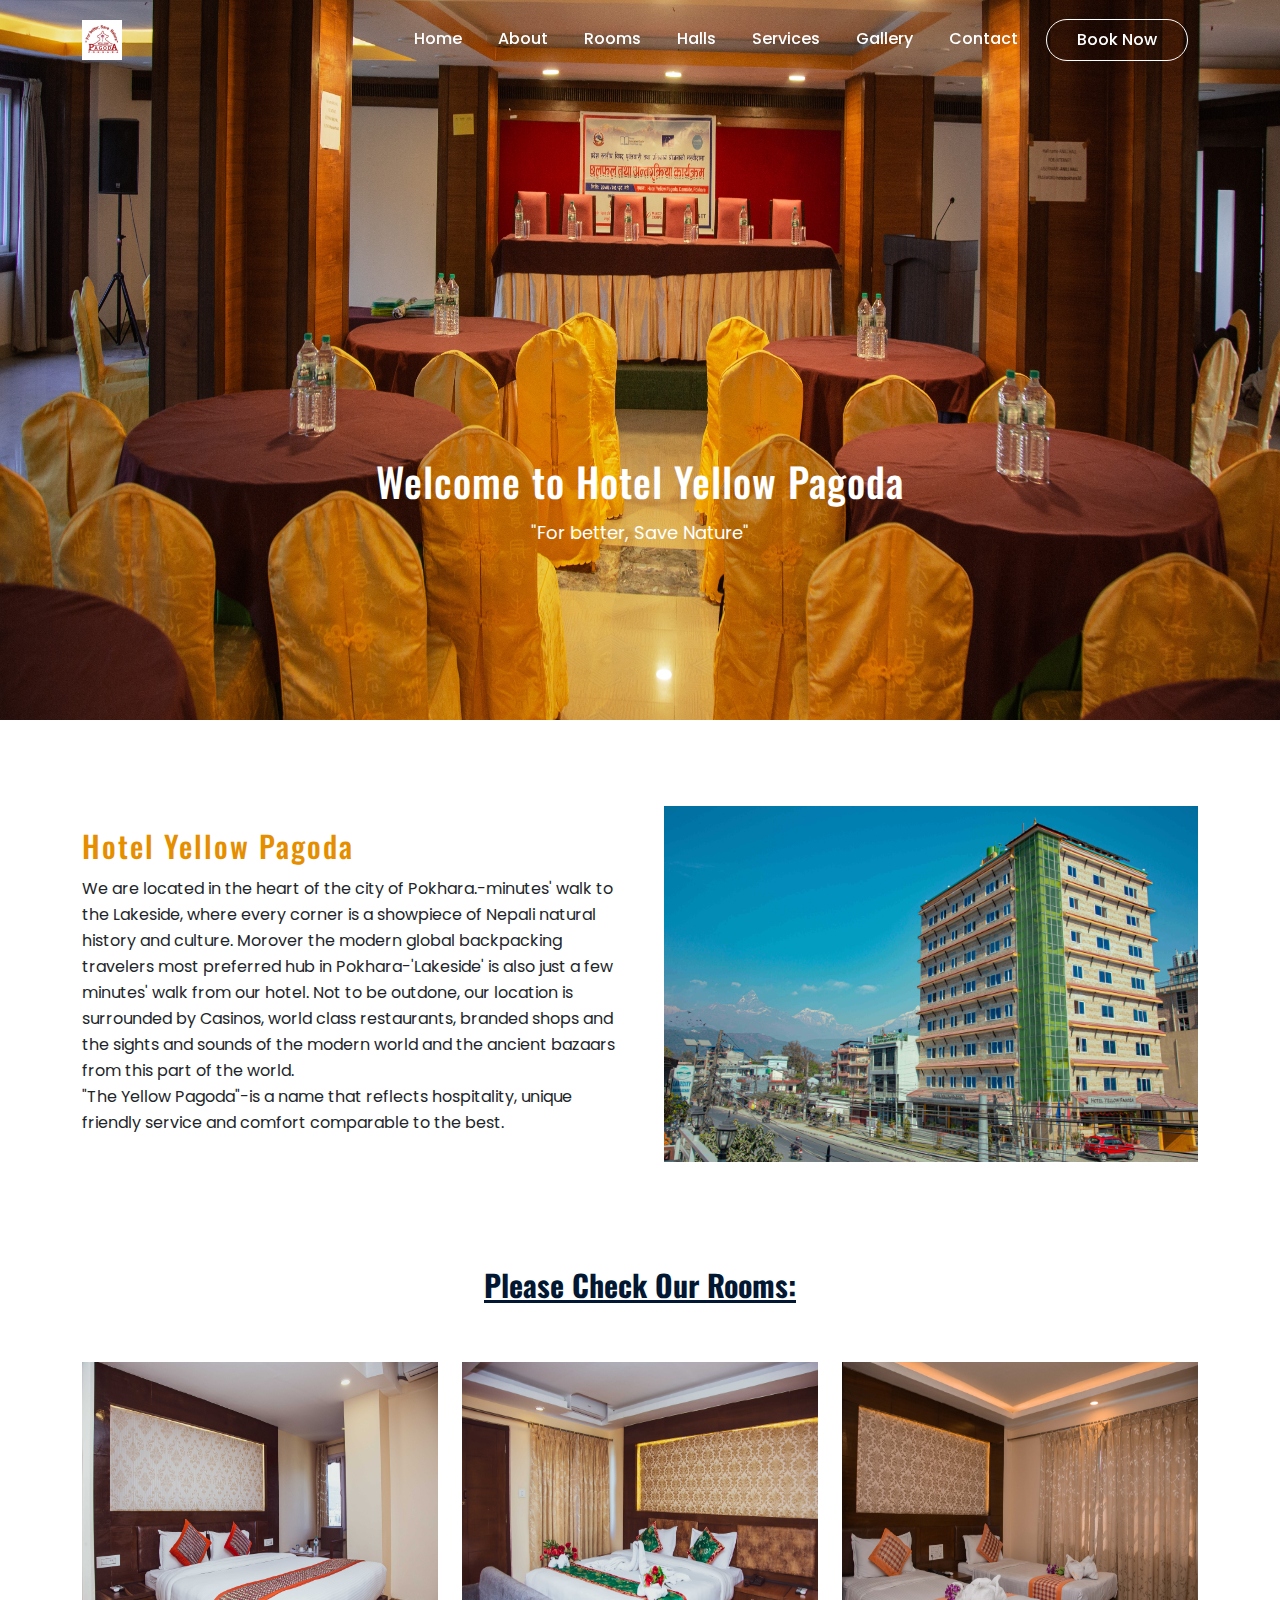
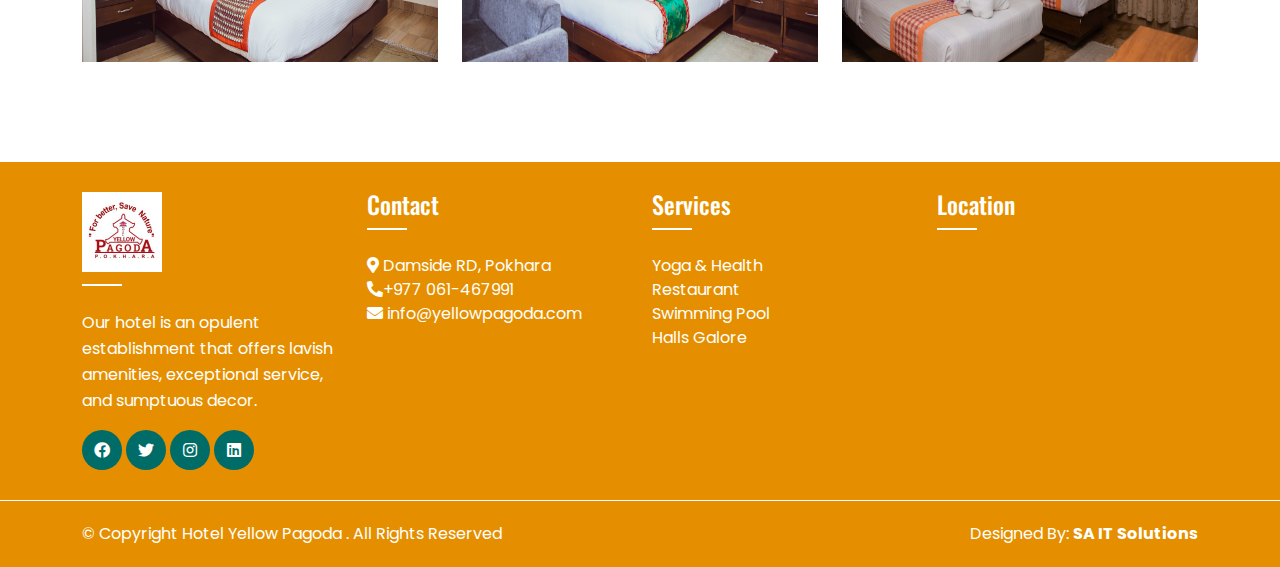
<file: aboutus.html>
<!DOCTYPE html>
<html lang="en">

<head>
    <meta charset="UTF-8">
    <meta http-equiv="X-UA-Compatible" content="IE=edge">
    <meta name="viewport" content="width=device-width, initial-scale=1.0">
    <title>About Us </title>
    <link rel="icon" type="image/png" href="images/logo HYPP.jpg">

    <!-- Bootstrap 5 CDN Links -->
    <link rel="stylesheet" href="https://cdnjs.cloudflare.com/ajax/libs/twitter-bootstrap/5.1.0/css/bootstrap.min.css">
    <link rel="stylesheet" href="https://cdnjs.cloudflare.com/ajax/libs/font-awesome/5.15.4/css/all.min.css">
    <link rel="stylesheet" href="aboutus.css">
</head>

<body>
    <header class="header_wrapper">
        <nav class="navbar navbar-expand-lg fixed-top">
            <div class="container">
                <a class="navbar-brand" href="index.html#home">
                    <img src="images/logo HYPP.jpg" class="img-fluid" alt="logo">
                </a>
                <button class="navbar-toggler" type="button" data-bs-toggle="collapse" data-bs-target="#navbarNav"
                    aria-controls="navbarNav" aria-expanded="false" aria-label="Toggle navigation">
                    <i class="fas fa-stream navbar-toggler-icon"></i>
                </button>

                <div class="collapse navbar-collapse justify-content-end" id="navbarNav">
                    <ul class="navbar-nav menu-navbar-nav">
                        <li class="nav-item">
                            <a class="nav-link active" aria-current="page" href="index.html#home">Home</a>
                        </li>
                        <li class="nav-item">
                            <a class="nav-link" href="aboutus.html">About</a>
                        </li>
                        <li class="nav-item">
                            <a class="nav-link " href="rooms.html">Rooms</a>
                        </li>
                        </li>
                        <li class="nav-item">
                            <a class="nav-link " href="halls.html">Halls</a>
                        </li>

                        <li class="nav-item">
                            <a class="nav-link " href="index.html#services">Services</a>
                        </li>

                        <li class="nav-item">
                            <a class="nav-link" href="index.html#gallery">Gallery</a>
                        </li>
                        <li class="nav-item">
                            <a class="nav-link" href="contact.html">Contact</a>
                        </li>

                        <li class="nav-item mt-3 mt-lg-0">
                            <a class="main-btn"
                                href="https://www.booking.com/hotel/np/yellow-pagoda-pokhara.en-gb.html?aid=304142&label=gen173nr-1FCBcoggI46AdIM1gEaKsBiAEBmAEJuAEXyAEM2AEB6AEB-AECiAIBqAIDuALEioCdBsACAdICJDgyNGQwOTBhLTU2ODMtNDAzZS1hYzllLTgxN2I5Nzc2NzE4NdgCBeACAQ&sid=307ad9ed9fc9b7af010f68e5e66240bf&all_sr_blocks=592355501_243434659_2_41_0;checkin=2023-01-09;checkout=2023-01-10;dest_id=5923555;dest_type=hotel;dist=0;group_adults=2;group_children=0;hapos=1;highlighted_blocks=592355501_243434659_2_41_0;hpos=1;matching_block_id=592355501_243434659_2_41_0;no_rooms=1;req_adults=2;req_children=0;room1=A%2CA;sb_price_type=total;sr_order=popularity;sr_pri_blocks=592355501_243434659_2_41_0__10000;srepoch=1671431598;srpvid=7cfb2e1612b20024;type=total;ucfs=1&#hotelTmpl"
                                target="_blank">Book Now</a>
                        </li>
                    </ul>
                </div>
            </div>
        </nav>
    </header>
    <div id="carouselExampleCaptions" class="carousel slide " data-bs-ride="carousel">
        <div class="carousel-inner">
            <div class="carousel-item active">
                <img src="images/rooms/hall-banner.jpg" class="d-block w-100" alt="banner">
                <div class="carousel-caption ">
                    <h5>Welcome to Hotel Yellow Pagoda </h5>
                    <p>"For better, Save Nature"</p>
                </div>
            </div>
            <div class="carousel-item">
                <img src="images/rooms/hall-banner2.jpg" class="d-block w-100" alt="banner">
                <div class="carousel-caption ">
                    <h5>About Us </h5>
                </div>
            </div>
        </div>
    </div>
    <section id="about" class="about_wrapper">
        <div class="container ">
            <div class="row flex-lg-row flex-column-reverse ">
                <div class="col-lg-6 text-center text-lg-start">
                    <h5>
                        Hotel Yellow Pagoda </h5>
                    <p> We are located in the heart of the city of Pokhara.-minutes' walk to the Lakeside, where every
                        corner is a showpiece of Nepali natural history and culture. Morover the modern global
                        backpacking travelers most preferred hub in Pokhara-'Lakeside' is also just a few minutes' walk
                        from our hotel. Not to be outdone, our location is surrounded by Casinos, world class
                        restaurants, branded shops and the sights and sounds of the modern world and the ancient bazaars
                        from this part of the world.<br>
                        "The Yellow Pagoda"-is a name that reflects hospitality, unique friendly service and comfort
                        comparable to the best. </p>


                </div>
                <div class="col-lg-6 mb-4 mb-lg-0 ps-lg-4 text-center">
                    <img src="images/hotel yellow pagoda main building.JPG" class="img-fluid" alt="About Us">

                </div>

            </div>
        </div>
    </section>
    <section class="rooms" id="rooms">
        <h3>Please Check Our Rooms:</h3>

        <br>
        <div class="container">
            <div class="row">

                <div class="col-md-4 col-sm-6 col-xs-12">
                    <div class="hovereffects">
                        <img src="images/rooms/deluxe room.JPG" height="300px" width="100%" alt="images">
                        <div class="overlay">
                            <h2>Deluxe Room</h2>
                            <a class="info" href="rooms.html">More Info</a>
                            <p>USD 70 / Night</p>
                        </div>
                    </div>

                </div>


                <div class="col-md-4 col-sm-6 col-xs-12">
                    <div class="hovereffects">
                        <img src="images/rooms/super deluxe room.JPG" height="300px" width="100%" alt="images">
                        <div class="overlay">
                            <h2>Super Deluxe Room</h2>

                            <a class="info" href="rooms.html">More Info</a>
                            <p>USD 80 / Night</p>
                        </div>
                    </div>

                </div>




                <div class="col-md-4 col-sm-6 col-xs-12">
                    <div class="hovereffects">
                        <img src="images/rooms/pagoda suite.jpg" height="300px" width="100%" alt="images">
                        <div class="overlay">
                            <h2>Pagoda Suite & Business Suite</h2>
                            <a class="info" href="rooms.html">More Info</a>
                            <p>USD 90 / Night</p>
                        </div>
                    </div>

                </div>

            </div>


        </div>
    </section>


    <footer>
        <div class="footer-top">
            <div class="container">
                <div class="row gy-5">
                    <div class="col-lg-3 col-sm-6">
                        <a href="#"><img src="images/logo HYPP.jpg" alt=""></a>
                        <div class="line"></div>
                        <p>Our hotel is an opulent establishment that offers lavish amenities, exceptional service, and
                            sumptuous decor.</p>
                        <div class="social-icons">
                            <a href="https://www.facebook.com/hotelyellowpagodapokhara" target="_blank"><i
                                    class="fab fa-facebook"></i></a>

                            <a href="#"><i class="fab fa-twitter"></i></a>
                            <a href="#"><i class="fab fa-instagram"></i></a>
                            <a href="#"><i class="fab fa-linkedin"></i></a>
                        </div>
                    </div>
                    <div class="col-lg-3 col-sm-6">
                        <h5 class="mb-0 text-white">Contact</h5>
                        <div class="line"></div>
                        <ul>
                            <li><i class="fas fa-map-marker-alt"></i> Damside RD, Pokhara</li>
                            <li><i class="fas fa-phone-alt"></i><a href="tel:+977 061-467991">+977 061-467991</a></li>
                            <li><i class="fas fa-envelope"></i> info@yellowpagoda.com</li>
                        </ul>
                    </div>
                    <div class="col-lg-3 col-sm-6">
                        <h5 class="mb-0 text-white">Services</h5>
                        <div class="line"></div>
                        <ul>
                            <li><a href="index.html#services">Yoga & Health</a></li>
                            <li><a href="index.html#services">Restaurant</a></li>
                            <li><a href="index.html#services">Swimming Pool</a></li>
                            <li><a href="index.html#services">Halls Galore</a></li>
                        </ul>
                    </div>
                    <div class="col-lg-3 col-sm-6">
                        <h5 class="mb-0 text-white">Location</h5>
                        <div class="line"></div>
                        <iframe
                            src="https://www.google.com/maps/embed?pb=!1m18!1m12!1m3!1d3532.222446613572!2d85.31300821438468!3d27.71041733196536!2m3!1f0!2f0!3f0!3m2!1i1024!2i768!4f13.1!3m3!1m2!1s0x39eb19018d9328e5%3A0xb3f53f2a0306f6d0!2sYellow%20Pagoda!5e0!3m2!1sen!2snp!4v1670317972487!5m2!1sen!2snp"
                            width="250" height="160" margin-right="15px" margin-top="15px" style="border:0;"
                            allowfullscreen="" loading="lazy" referrerpolicy="no-referrer-when-downgrade"></iframe>
                    </div>
                </div>
            </div>
        </div>
        <div class="footer-bottom">
            <div class="container">
                <div class="row g-4 justify-content-between">
                    <div class="col-auto">
                        <p class="mb-0">© Copyright Hotel Yellow Pagoda . All Rights Reserved</p>
                    </div>
                    <div class="col-auto">
                        <p class="mb-0">Designed By: <a href="https://www.sait.com.np/" target="_blank"> <strong>SA IT
                                    Solutions</strong></a></p>
                    </div>
                </div>
            </div>
        </div>
    </footer>
</body>
<script src="main.js"></script>
<script src="https://cdn.jsdelivr.net/npm/@popperjs/core@2.11.6/dist/umd/popper.min.js"></script>
<script src="https://cdn.jsdelivr.net/npm/bootstrap@5.2.2/dist/js/bootstrap.min.js"></script>
</html>
</file>
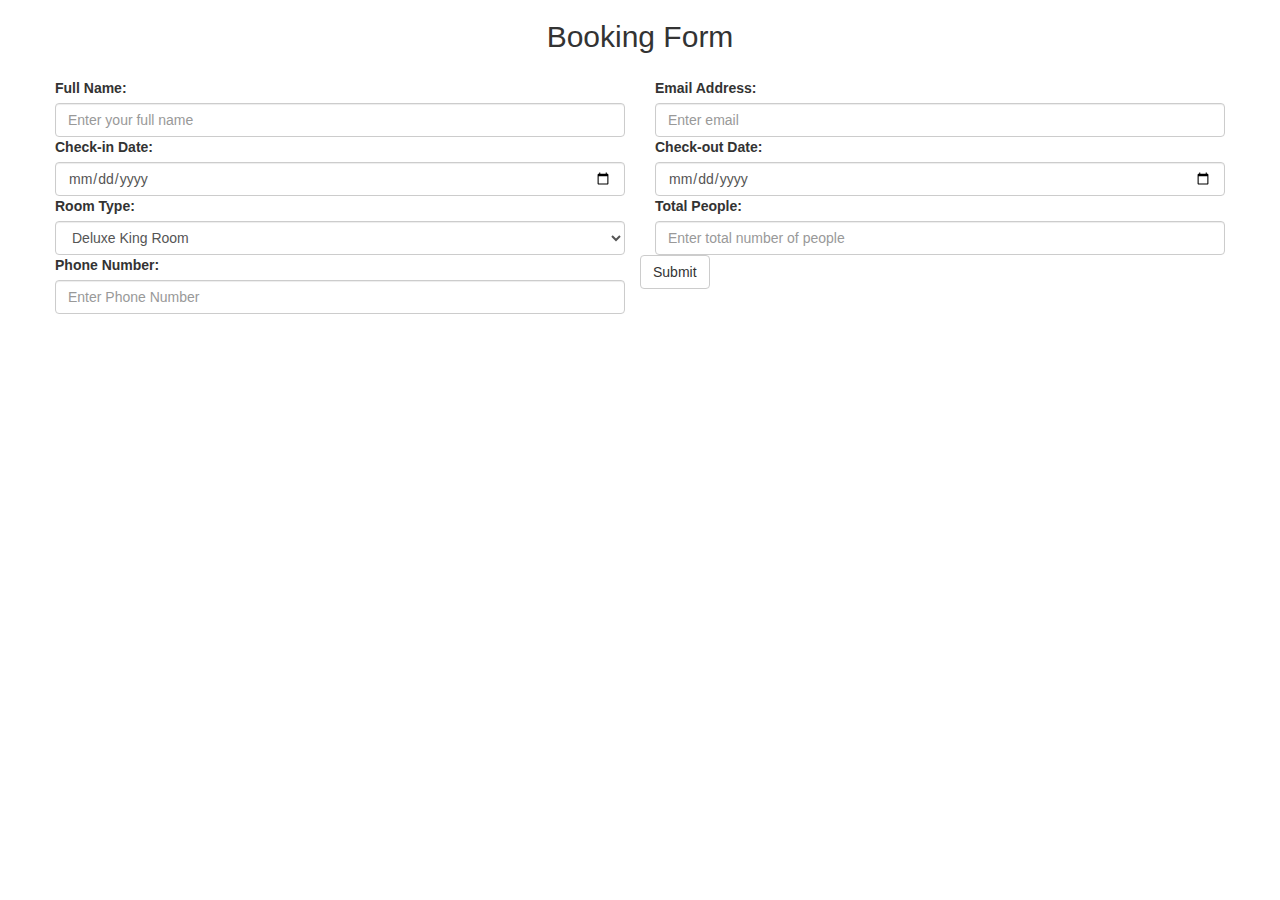
<file: booking.html>
<!DOCTYPE html>
<html>

<head>
    <meta charset="UTF-8" />
    <meta http-equiv="X-UA-Compatible" content="IE=edge" />
    <meta name="viewport" content="width=device-width, initial-scale=1.0" />
    <title>Book Now</title>
    <link rel="stylesheet" href="https://stackpath.bootstrapcdn.com/bootstrap/4.5.0/css/bootstrap.min.css"
        integrity="sha384-9aIt2nRpC12Uk9gS9baDl411NQApFmC26EwAOH8WgZl5MYYxFfc+NcPb1dKGj7Sk" crossorigin="anonymous">
    <link rel="stylesheet" href="https://maxcdn.bootstrapcdn.com/bootstrap/3.3.7/css/bootstrap.min.css">
    <script src="https://ajax.googleapis.com/ajax/libs/jquery/3.3.1/jquery.min.js"></script>
    <script src="https://maxcdn.bootstrapcdn.com/bootstrap/3.3.7/js/bootstrap.min.js"></script>
</head>

<body>
    <div class="container ms-middle-container">

        <div class="row">
            <div class="col">
                <div class="row">
                    <div class="col text-center mb-4">
                        <span class="h4">
                            <h2>Booking Form</h2>
                        </span>
                    </div>
                </div>
                <div class="row mt-4">
                    <div class="col form-container">
                        <form class="mx-auto mt-4">
                            <div class="form-group form-row">
                                <div class="col-sm-6">
                                    <label for="fullName">Full Name:</label>
                                    <input type="text" class="form-control" id="fullName"
                                        placeholder="Enter your full name" name="fullName">
                                </div>
                                <div class="col-sm-6">
                                    <label for="email">Email Address:</label>
                                    <input type="email" class="form-control" id="email" placeholder="Enter email"
                                        name="email">
                                </div>
                            </div>
                            <div class="form-group form-row">
                                <div class="col-sm-6">
                                    <label for="checkinDate">Check-in Date:</label>
                                    <input type="date" class="form-control" id="checkinDate" name="checkinDate">
                                </div>
                                <div class="col-sm-6">
                                    <label for="checkoutDate">Check-out Date:</label>
                                    <input type="date" class="form-control" id="checkoutDate" name="checkoutDate">
                                </div>

                            </div>
                            <div class="form-group form-row">
                                <div class="col-sm-6">
                                    <label for="roomType">Room Type:</label>
                                    <select class="form-control" id="roomType" name="roomtype">
                                        <option>Deluxe King Room</option>
                                        <option>Deluxe Twin Room</option>
                                        <option>Superior King Room</option>
                                        <option>Superior Twin Room</option>
                                        <option>Executive Suite</option>
                                    </select>
                                </div>
                                <div class="col-sm-6">
                                    <label for="totalPeople">Total People:</label>
                                    <input type="text" class="form-control" id="totalPeople"
                                        placeholder="Enter total number of people" name="totalPeople">
                                </div>
                                <div class="col-sm-6">
                                    <label for="phone">Phone Number:</label>
                                    <input type="text" class="form-control" id="phone" placeholder="Enter Phone Number"
                                        name="phone">
                                </div>
                            </div>
                            <button type="submit" class="btn btn-default">Submit</button>
                        </form>
                    </div>
                </div>
            </div>
        </div>
    </div>
</body>
<script src="https://cdn.jsdelivr.net/npm/bootstrap@5.0.2/dist/js/bootstrap.bundle.min.js"
    integrity="sha384-MrcW6ZMFYlzcLA8Nl+NtUVF0sA7MsXsP1UyJoMp4YLEuNSfAP+JcXn/tWtIaxVXM"
    crossorigin="anonymous"></script>
    

</html>
</file>
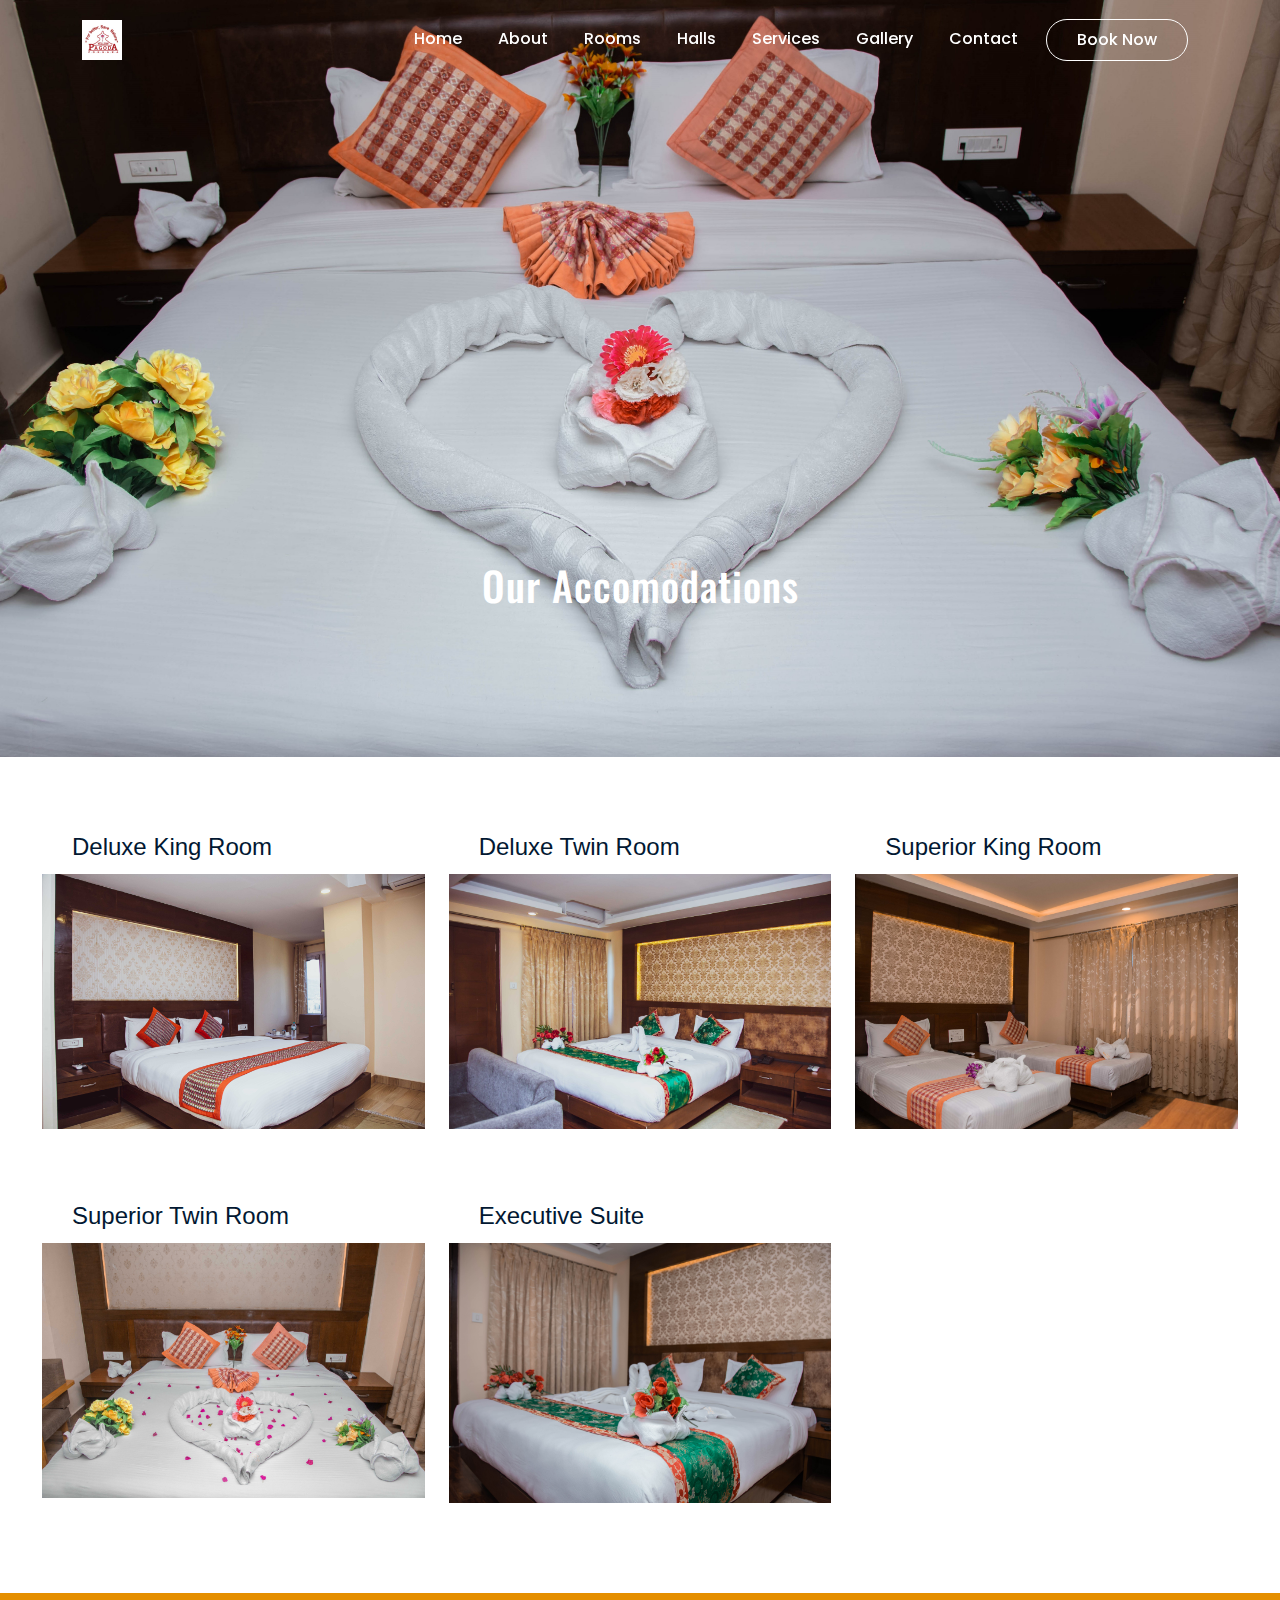
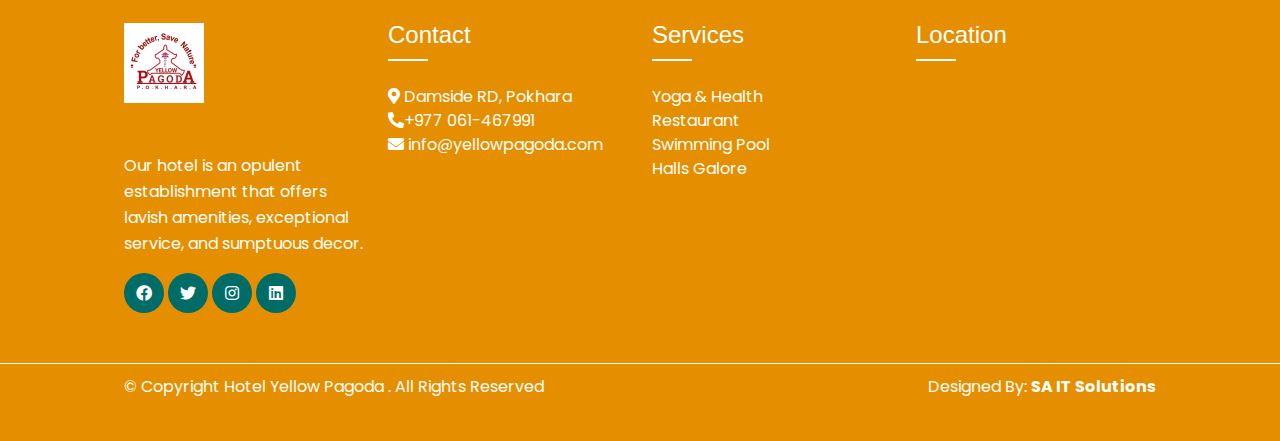
<file: rooms.html>
<!DOCTYPE html>
<html lang="en">

<head>
  <meta charset="UTF-8">
  <meta http-equiv="X-UA-Compatible" content="IE=edge">
  <meta name="viewport" content="width=device-width, initial-scale=1.0">
  <title>Our Rooms</title>
  <link rel="icon" type="image/png" href="images/logo HYPP.jpg">

  <!-- Bootstrap 5 CDN Links -->
  <link rel="stylesheet" href="https://cdnjs.cloudflare.com/ajax/libs/twitter-bootstrap/5.1.0/css/bootstrap.min.css">
  <link rel="stylesheet" href="https://cdnjs.cloudflare.com/ajax/libs/font-awesome/5.15.4/css/all.min.css">
  <link rel="stylesheet" href="rooms.css">
</head>

<body>
  <header class="header_wrapper">
    <nav class="navbar navbar-expand-lg fixed-top">
      <div class="container">
        <a class="navbar-brand" href="index.html#home">
          <img src="images/logo HYPP.jpg" class="img-fluid" alt="logo">
        </a>
        <button class="navbar-toggler" type="button" data-bs-toggle="collapse" data-bs-target="#navbarNav"
          aria-controls="navbarNav" aria-expanded="false" aria-label="Toggle navigation">
          <i class="fas fa-stream navbar-toggler-icon"></i>
        </button>

        <div class="collapse navbar-collapse justify-content-end" id="navbarNav">
          <ul class="navbar-nav menu-navbar-nav">
            <li class="nav-item">
              <a class="nav-link active" aria-current="page" href="index.html#home">Home</a>
            </li>
            <li class="nav-item">
              <a class="nav-link" href="aboutus.html">About</a>
          </li>
          <li class="nav-item">
              <a class="nav-link " href="rooms.html">Rooms</a>
          </li>
            </li>
            <li class="nav-item">
              <a class="nav-link " href="halls.html">Halls</a>
            </li>

            <li class="nav-item">
              <a class="nav-link " href="index.html#services">Services</a>
            </li>

            <li class="nav-item">
              <a class="nav-link" href="index.html#gallery">Gallery</a>
            </li>
            <li class="nav-item">
              <a class="nav-link" href="contact.html">Contact</a>
            </li>

            <li class="nav-item mt-3 mt-lg-0">
              <a class="main-btn"
                href="https://www.booking.com/hotel/np/yellow-pagoda-pokhara.en-gb.html?aid=304142&label=gen173nr-1FCBcoggI46AdIM1gEaKsBiAEBmAEJuAEXyAEM2AEB6AEB-AECiAIBqAIDuALEioCdBsACAdICJDgyNGQwOTBhLTU2ODMtNDAzZS1hYzllLTgxN2I5Nzc2NzE4NdgCBeACAQ&sid=307ad9ed9fc9b7af010f68e5e66240bf&all_sr_blocks=592355501_243434659_2_41_0;checkin=2023-01-09;checkout=2023-01-10;dest_id=5923555;dest_type=hotel;dist=0;group_adults=2;group_children=0;hapos=1;highlighted_blocks=592355501_243434659_2_41_0;hpos=1;matching_block_id=592355501_243434659_2_41_0;no_rooms=1;req_adults=2;req_children=0;room1=A%2CA;sb_price_type=total;sr_order=popularity;sr_pri_blocks=592355501_243434659_2_41_0__10000;srepoch=1671431598;srpvid=7cfb2e1612b20024;type=total;ucfs=1&#hotelTmpl"
                target="_blank">Book Now</a>
            </li>
          </ul>
        </div>
      </div>
    </nav>
  </header>
  <div id="carouselExampleCaptions" class="carousel slide " data-bs-ride="carousel">
    <div class="carousel-inner">
      <div class="carousel-item active">
        <img src="images/rooms/room-banner.jpg" class="d-block w-100" alt="...">
        <div class="carousel-caption">
          <h5>Our Accomodations</h5>
        </div>
      </div>
      <div class="carousel-item">
        <img src="images/rooms/room-banner2.jpg" class="d-block w-100" alt="...">
        <div class="carousel-caption">
          <h5>Enjoy Our Luxurious Rooms</h5>
        </div>
      </div>
    </div>
  </div>
  <div class="row">
    <div class="col-md-4">
      <div class="thumbnail">
        <div class="caption">
          <h5>Deluxe King Room</h5>
        </div>
        <a href="singleroom-deluxe-king.html">
          <img src="images/rooms/deluxe room.JPG" alt="Deluxe King Room" style="width:100%">

        </a>
      </div>
    </div>
    <div class="col-md-4">
      <div class="thumbnail">
        <div class="caption">
          <h5>Deluxe Twin Room</h5>
        </div>
        <a href="singleroom-deluxe-twin.html">
          <img src="images/rooms/super deluxe room.JPG" alt="Deluxe Twin Room" style="width:100%">

        </a>
      </div>
    </div>
    <div class="col-md-4">
      <div class="thumbnail">
        <div class="caption">
          <h5>Superior King Room</h5>
        </div>
        <a href="singleroom-superior-king.html">
          <img src="images/rooms/pagoda suite.jpg" alt="Superior King Room" style="width:100%">

        </a>
      </div>
    </div>
    <div class="col-md-4">
      <div class="thumbnail">
        <div class="caption">
          <h5>Superior Twin Room</h5>
        </div>
        <a href="singleroom-superior-twin.html">
          <img src="images/rooms/honeymoon suite.JPG" alt="Superior Twin Room" style="width:100%">

        </a>
      </div>
    </div>
    <div class="col-md-4">
      <div class="thumbnail">
        <div class="caption">
          <h5>Executive Suite</h5>
        </div>
        <a href="singleroom-executive-suite.html">
          <img src="images/rooms/executive suite.jpg" alt="Executive Suite" style="width:100%">

        </a>
      </div>
    </div>
  </div>

  <footer>
    <div class="footer-top">
      <div class="container">
        <div class="row gy-5">
          <div class="col-lg-3 col-sm-6">
            <a href="#"><img src="images/logo HYPP.jpg" alt=""></a>            
            <p>Our hotel is an opulent establishment that offers lavish amenities, exceptional service, and sumptuous
              decor.</p>
            <div class="social-icons">
              <a href="https://www.facebook.com/hotelyellowpagodapokhara" target="_blank"><i
                  class="fab fa-facebook"></i></a>

              <a href="#"><i class="fab fa-twitter"></i></a>
              <a href="#"><i class="fab fa-instagram"></i></a>
              <a href="#"><i class="fab fa-linkedin"></i></a>
            </div>
          </div>
          <div class="col-lg-3 col-sm-6">
            <h5 class="mb-0 text-white">Contact</h5>
            <div class="line"></div>
            <ul>
              <li><i class="fas fa-map-marker-alt"></i> Damside RD, Pokhara</li>
              <li><i class="fas fa-phone-alt"></i><a href="tel:+977 061-467991">+977 061-467991</a></li>
              <li><i class="fas fa-envelope"></i> info@yellowpagoda.com</li>
            </ul>
          </div>
          <div class="col-lg-3 col-sm-6">
            <h5 class="mb-0 text-white">Services</h5>
            <div class="line"></div>
            <ul>
              <li><a href="index.html#services">Yoga & Health</a></li>
              <li><a href="index.html#services">Restaurant</a></li>
              <li><a href="index.html#services">Swimming Pool</a></li>
              <li><a href="index.html#services">Halls Galore</a></li>
            </ul>
          </div>
          <div class="col-lg-3 col-sm-6">
            <h5 class="mb-0 text-white">Location</h5>
            <div class="line"></div>
            <iframe
              src="https://www.google.com/maps/embed?pb=!1m18!1m12!1m3!1d3532.222446613572!2d85.31300821438468!3d27.71041733196536!2m3!1f0!2f0!3f0!3m2!1i1024!2i768!4f13.1!3m3!1m2!1s0x39eb19018d9328e5%3A0xb3f53f2a0306f6d0!2sYellow%20Pagoda!5e0!3m2!1sen!2snp!4v1670317972487!5m2!1sen!2snp"
              width="250" height="160" margin-right="15px" margin-top="15px" style="border:0;" allowfullscreen=""
              loading="lazy" referrerpolicy="no-referrer-when-downgrade"></iframe>
          </div>
        </div>
      </div>
    </div>
    <div class="footer-bottom">
      <div class="container">
        <div class="row g-4 justify-content-between">
          <div class="col-auto">
            <p class="mb-0">© Copyright Hotel Yellow Pagoda . All Rights Reserved</p>
          </div>
          <div class="col-auto">
            <p class="mb-0">Designed By: <a href="https://www.sait.com.np/" target="_blank"> <strong>SA IT
                  Solutions</strong></a></p>
          </div>
        </div>
      </div>
    </div>
  </footer>

  <script src="main.js"></script>
  <script src="https://cdn.jsdelivr.net/npm/@popperjs/core@2.11.6/dist/umd/popper.min.js"></script>
  <script src="https://cdn.jsdelivr.net/npm/bootstrap@5.2.2/dist/js/bootstrap.min.js"></script>
</body>

</html>
</file>
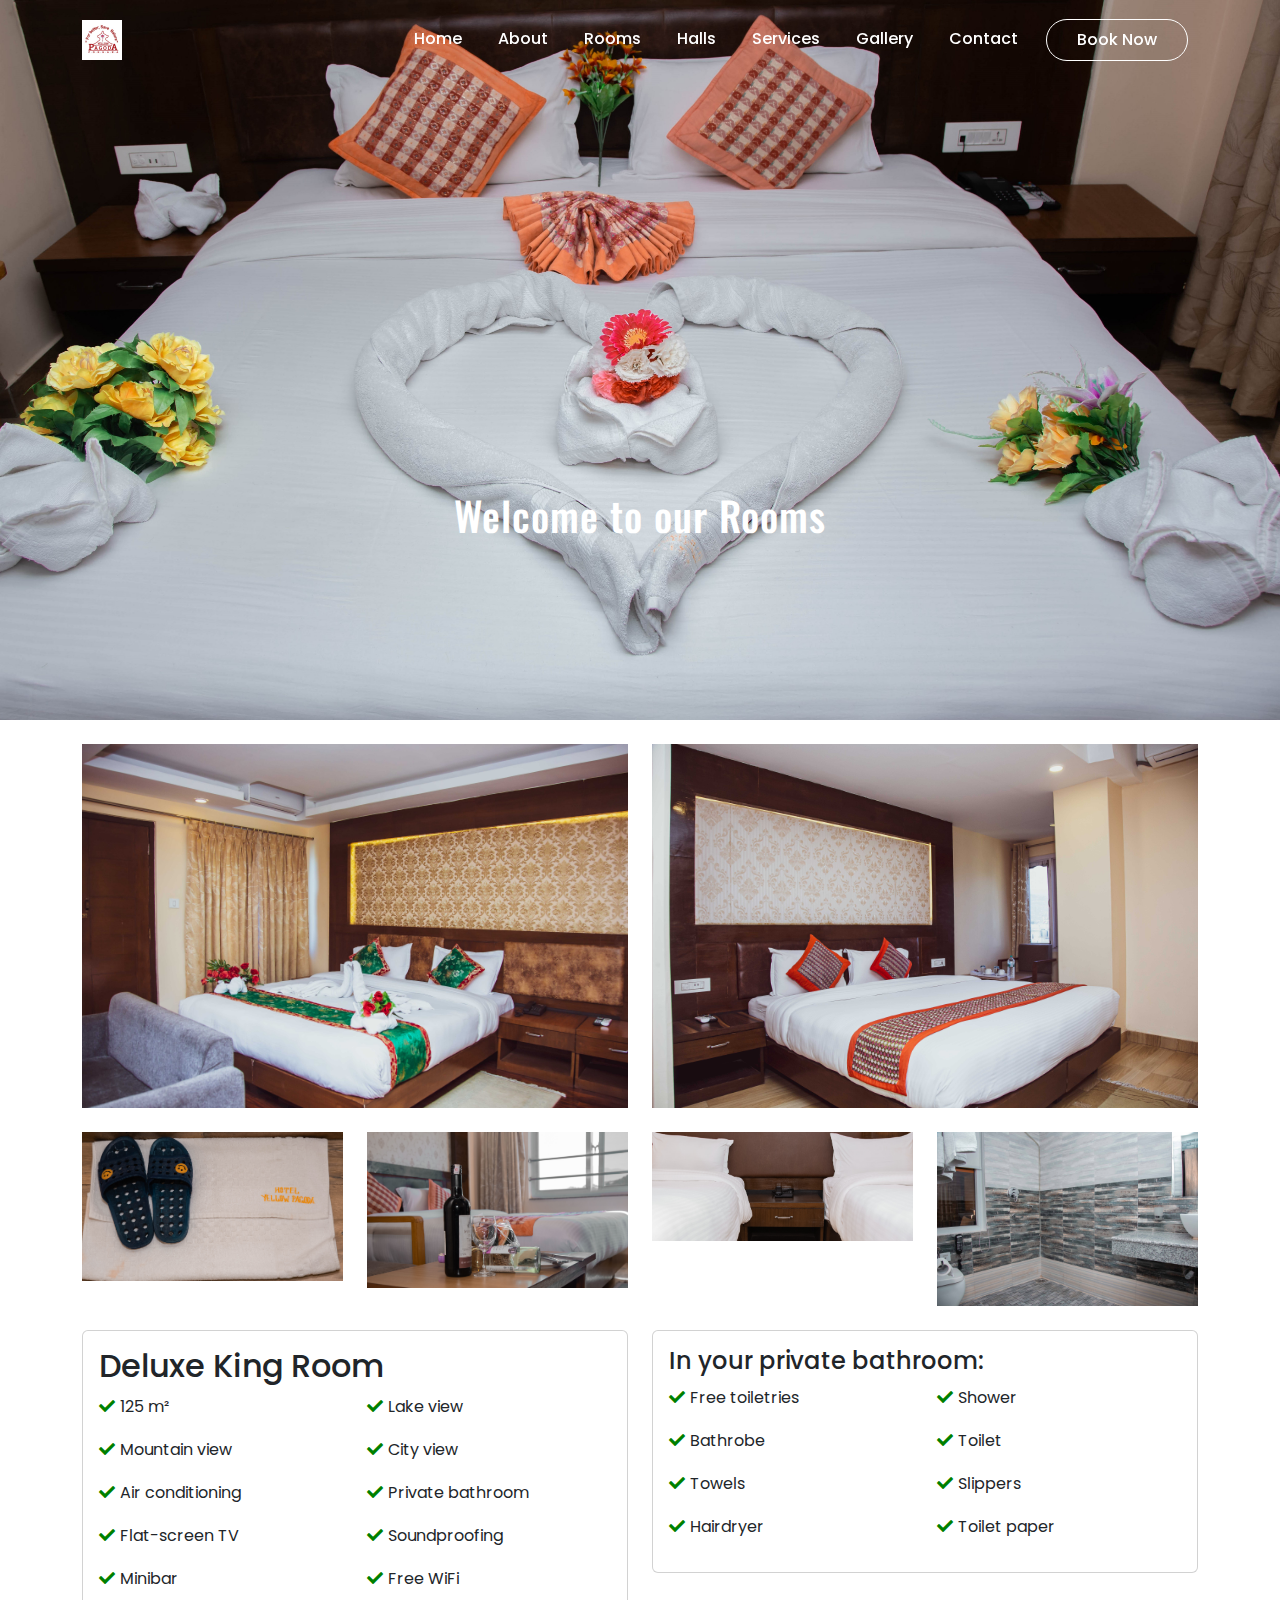
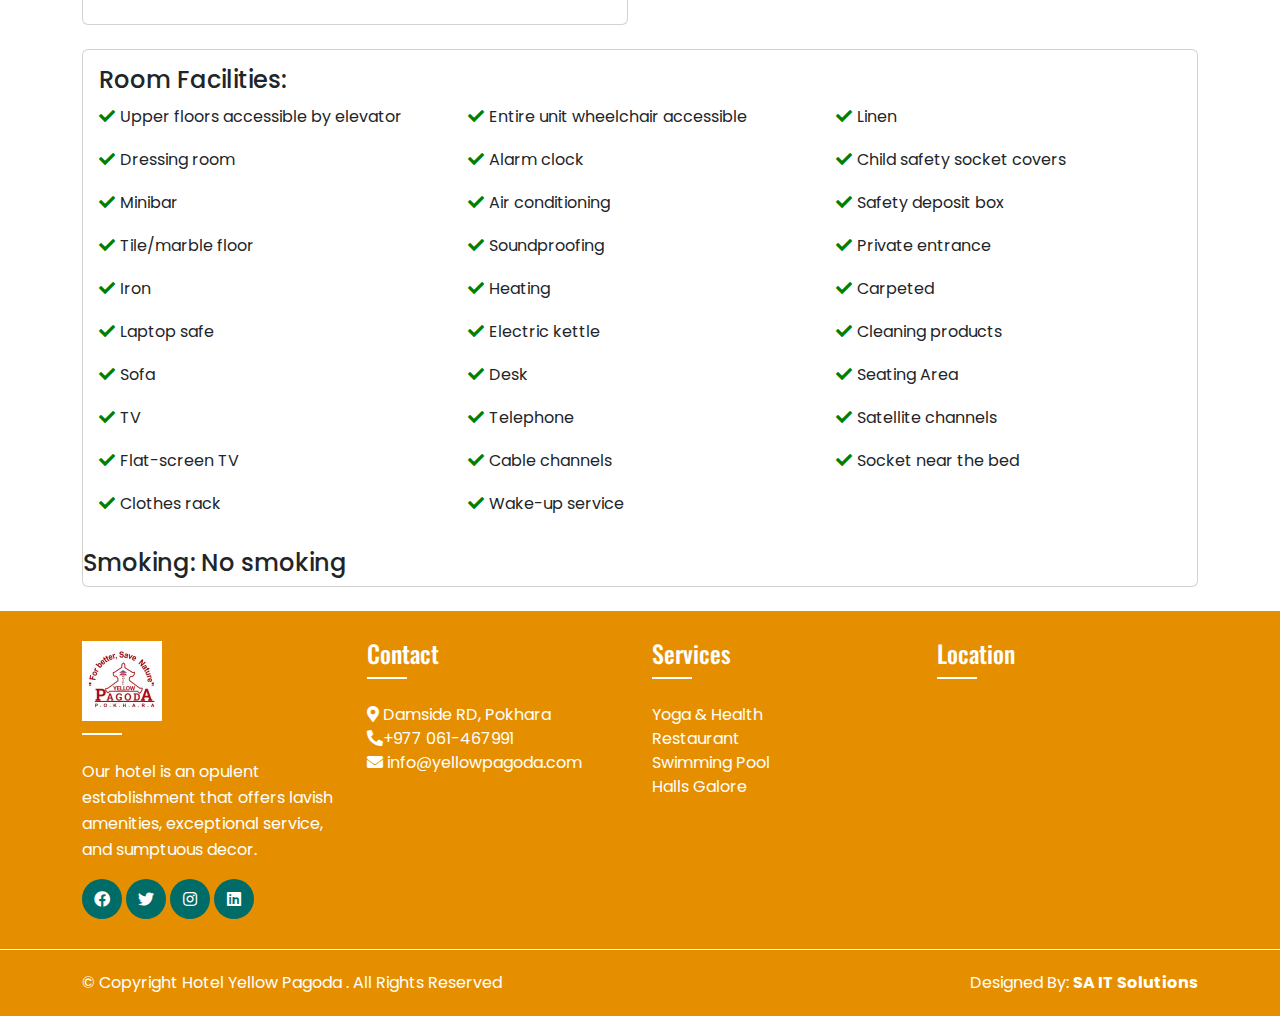
<file: singleroom-deluxe-king.html>
<!DOCTYPE html>
<html lang="en">
<head>
    <meta charset="UTF-8">
    <meta http-equiv="X-UA-Compatible" content="IE=edge">
    <meta name="viewport" content="width=device-width, initial-scale=1.0">
    <title>Deluxe Room</title>
    <link rel="icon" type="image/png" href="images/logo HYPP.jpg">

    <!-- bootstrap-5 -->
    <link rel="stylesheet" href="https://cdnjs.cloudflare.com/ajax/libs/twitter-bootstrap/5.1.0/css/bootstrap.min.css">
    <link rel="stylesheet" href="https://cdnjs.cloudflare.com/ajax/libs/font-awesome/5.15.4/css/all.min.css">
    <link rel="stylesheet" href="aboutus.css">
</head>
<body>
    <header class="header_wrapper">
        <nav class="navbar navbar-expand-lg fixed-top">
            <div class="container">
                <a class="navbar-brand" href="index.html#home">
                    <img src="images/logo HYPP.jpg" class="img-fluid" alt="logo">
                </a>
                <button class="navbar-toggler" type="button" data-bs-toggle="collapse" data-bs-target="#navbarNav"
                    aria-controls="navbarNav" aria-expanded="false" aria-label="Toggle navigation">
                    <i class="fas fa-stream navbar-toggler-icon"></i>
                </button>
    
                <div class="collapse navbar-collapse justify-content-end" id="navbarNav">
                    <ul class="navbar-nav menu-navbar-nav">
                        <li class="nav-item">
                            <a class="nav-link active" aria-current="page" href="index.html#home">Home</a>
                        </li>
                        <li class="nav-item">
                            <a class="nav-link" href="aboutus.html">About</a>
                        </li>
                        <li class="nav-item">
                            <a class="nav-link " href="rooms.html">Rooms</a>
                        </li>
                      </li>
                      <li class="nav-item">
                        <a class="nav-link " href="halls.html">Halls</a>
                    </li> 
                       
                        <li class="nav-item">
                            <a class="nav-link " href="index.html#services">Services</a>
                        </li>
                        
                        <li class="nav-item">
                            <a class="nav-link" href="index.html#gallery">Gallery</a>
                        </li>
                        <li class="nav-item">
                          <a class="nav-link" href="contact.html">Contact</a>
                      </li>
                       
                        <li class="nav-item mt-3 mt-lg-0">
                            <a class="main-btn" href="https://www.booking.com/hotel/np/yellow-pagoda-pokhara.en-gb.html?aid=304142&label=gen173nr-1FCBcoggI46AdIM1gEaKsBiAEBmAEJuAEXyAEM2AEB6AEB-AECiAIBqAIDuALEioCdBsACAdICJDgyNGQwOTBhLTU2ODMtNDAzZS1hYzllLTgxN2I5Nzc2NzE4NdgCBeACAQ&sid=307ad9ed9fc9b7af010f68e5e66240bf&all_sr_blocks=592355501_243434659_2_41_0;checkin=2023-01-09;checkout=2023-01-10;dest_id=5923555;dest_type=hotel;dist=0;group_adults=2;group_children=0;hapos=1;highlighted_blocks=592355501_243434659_2_41_0;hpos=1;matching_block_id=592355501_243434659_2_41_0;no_rooms=1;req_adults=2;req_children=0;room1=A%2CA;sb_price_type=total;sr_order=popularity;sr_pri_blocks=592355501_243434659_2_41_0__10000;srepoch=1671431598;srpvid=7cfb2e1612b20024;type=total;ucfs=1&#hotelTmpl" target="_blank">Book Now</a>
                        </li>
                    </ul>
                </div>
            </div>
        </nav>
    </header>
    <div id="carouselExampleCaptions" class="carousel slide " data-bs-ride="carousel">
      
      <div class="carousel-inner">
        <div class="carousel-item active">
          <img src="images/rooms/room-banner.jpg" class="d-block w-100" alt="...">
          <div class="carousel-caption ">
            <h5>Welcome to our Rooms</h5>
            
            
          </div>
        </div>
        <div class="carousel-item">
          <img src="images/rooms/room-banner2.jpg" class="d-block w-100" alt="...">
          <div class="carousel-caption ">
            <h5>Deluxe King Room</h5>           
          </div>
        </div>       
      </div>      
    </div>   
    <style>
        .facilities p::before {
            font-family: "Font Awesome 5 Free";
            font-weight: 900;
            content: "\f00c";
            padding-right: 5px;
            color: green;
        }
    </style>
    <div class="facilities">
        <div class="container">
            <div class="row">
                <div class="col-6 mt-4">
                    <img src="images/rooms/super deluxe room.JPG" class="img-fluid" alt="Deluxe King Room">
                </div>
                <div class="col-6 mt-4">
                    <img src="images/rooms/deluxe room.JPG" class="img-fluid" alt="Deluxe King Room">
                </div>
            </div>
            <div class="row">
                <div class="col-3 mt-4">
                    <img src="images/rooms/slipper.jpg" class="img-fluid" alt="">
                </div>
                <div class="col-3 mt-4">
                    <img src="images/rooms/table with wine.jpg" class="img-fluid" alt="">
                </div>
                <div class="col-3 mt-4">
                    <img src="images/rooms/room-table.jpg" class="img-fluid" alt="">
                </div>
                <div class="col-3 mt-4">
                    <img src="images/rooms/shower.jpg" class="img-fluid" alt="">
                </div>
            </div>
            <div class="row">
                <div class="col-md-6 mb-4 mt-4">
                    <div class="card">
                        <div class="card-body">
                            <h2 class="card-title">Deluxe King Room</h2>
                            <div class="row">
                                <p class="col-6">125 m²</p>
                                <p class="col-6">Lake view</p>
                            </div>
                            <div class="row">
                                <p class="col-6">Mountain view</p>
                                <p class="col-6">City view</p>
                            </div>
                            <div class="row">
                                <p class="col-6">Air conditioning</p>
                                <p class="col-6">Private bathroom</p>
                            </div>
                            <div class="row">
                                <p class="col-6">Flat-screen TV</p>
                                <p class="col-6">Soundproofing</p>
                            </div>
                            <div class="row">
                                <p class="col-6">Minibar</p>
                                <p class="col-6">Free WiFi</p>
                            </div>
                        </div>
                    </div>
                </div>
                <div class="col-md-6 mb-4 mt-4">
                    <div class="card">
                        <div class="card-body">
                            <h4 class="card-title">In your private bathroom:</h4>
                            <div class="row">
                                <p class="col-6">Free toiletries</p>
                                <p class="col-6">Shower</p>
                            </div>
                            <div class="row">
                                <p class="col-6">Bathrobe</p>
                                <p class="col-6">Toilet</p>
                            </div>
                            <div class="row">
                                <p class="col-6">Towels</p>
                                <p class="col-6">Slippers</p>
                            </div>
                            <div class="row">
                                <p class="col-6">Hairdryer</p>
                                <p class="col-6">Toilet paper</p>
                            </div>

                        </div>
                    </div>
                </div>
                <div class="col-md-12 mb-4">
                    <div class="card">
                        <div class="card-body">
                            <h4 class="card-title">Room Facilities:</h4>
                            <div class="row">
                                <p class="col-4">Upper floors accessible by elevator</p>
                                <p class="col-4">Entire unit wheelchair accessible</p>
                                <p class="col-4">Linen</p>                                
                            </div>
                            <div class="row">
                                <p class="col-4">Dressing room</p>
                                <p class="col-4">Alarm clock</p>
                                <p class="col-4">Child safety socket covers</p>                                
                            </div>
                            <div class="row">
                                <p class="col-4">Minibar</p>
                                <p class="col-4">Air conditioning</p>
                                <p class="col-4">Safety deposit box</p>                                
                            </div>
                            <div class="row">
                                <p class="col-4">Tile/marble floor</p>
                                <p class="col-4">Soundproofing</p>
                                <p class="col-4">Private entrance</p>                                
                            </div>
                            <div class="row">
                                <p class="col-4">Iron</p>
                                <p class="col-4">Heating</p>
                                <p class="col-4">Carpeted</p>                                
                            </div>
                            <div class="row">
                                <p class="col-4">Laptop safe</p>
                                <p class="col-4">Electric kettle</p>
                                <p class="col-4">Cleaning products</p>                                
                            </div>
                            <div class="row">
                                <p class="col-4">Sofa</p>
                                <p class="col-4">Desk</p>
                                <p class="col-4">Seating Area</p>                                
                            </div>
                            <div class="row">
                                <p class="col-4">TV</p>
                                <p class="col-4">Telephone</p>
                                <p class="col-4">Satellite channels</p>                                                              
                            </div>
                            <div class="row">
                                <p class="col-4">Flat-screen TV</p>
                                <p class="col-4">Cable channels</p>
                                <p class="col-4">Socket near the bed</p>  
                            </div>
                            <div class="row">
                                <p class="col-4">Clothes rack</p>
                                <p class="col-4">Wake-up service</p>
                            </div>                            
                        </div>
                        <div class="row">
                            <h4>Smoking: No smoking</h4>
                        </div>
                    </div>
                </div>
            </div>
        </div>
    </div>
    <footer>
        <div class="footer-top">
            <div class="container">
                <div class="row gy-5">
                    <div class="col-lg-3 col-sm-6">
                        <a href="#"><img src="images/logo HYPP.jpg" alt=""></a>
                        <div class="line"></div>
                        <p>Our hotel is an opulent establishment that offers lavish amenities, exceptional service, and
                            sumptuous decor.</p>
                        <div class="social-icons">
                            <a href="https://www.facebook.com/hotelyellowpagodapokhara" target="_blank"><i
                                    class="fab fa-facebook"></i></a>

                            <a href="#"><i class="fab fa-twitter"></i></a>
                            <a href="#"><i class="fab fa-instagram"></i></a>
                            <a href="#"><i class="fab fa-linkedin"></i></a>
                        </div>
                    </div>
                    <div class="col-lg-3 col-sm-6">
                        <h5 class="mb-0 text-white">Contact</h5>
                        <div class="line"></div>
                        <ul>
                            <li><i class="fas fa-map-marker-alt"></i> Damside RD, Pokhara</li>
                            <li><i class="fas fa-phone-alt"></i><a href="tel:+977 061-467991">+977 061-467991</a></li>
                            <li><i class="fas fa-envelope"></i> info@yellowpagoda.com</li>
                        </ul>
                    </div>
                    <div class="col-lg-3 col-sm-6">
                        <h5 class="mb-0 text-white">Services</h5>
                        <div class="line"></div>
                        <ul>
                            <li><a href="index.html#services">Yoga & Health</a></li>
                            <li><a href="index.html#services">Restaurant</a></li>
                            <li><a href="index.html#services">Swimming Pool</a></li>
                            <li><a href="index.html#services">Halls Galore</a></li>
                        </ul>
                    </div>
                    <div class="col-lg-3 col-sm-6">
                        <h5 class="mb-0 text-white">Location</h5>
                        <div class="line"></div>
                        <iframe
                            src="https://www.google.com/maps/embed?pb=!1m18!1m12!1m3!1d3532.222446613572!2d85.31300821438468!3d27.71041733196536!2m3!1f0!2f0!3f0!3m2!1i1024!2i768!4f13.1!3m3!1m2!1s0x39eb19018d9328e5%3A0xb3f53f2a0306f6d0!2sYellow%20Pagoda!5e0!3m2!1sen!2snp!4v1670317972487!5m2!1sen!2snp"
                            width="250" height="160" margin-right="15px" margin-top="15px" style="border:0;"
                            allowfullscreen="" loading="lazy" referrerpolicy="no-referrer-when-downgrade"></iframe>
                    </div>
                </div>
            </div>
        </div>
        <div class="footer-bottom">
            <div class="container">
                <div class="row g-4 justify-content-between">
                    <div class="col-auto">
                        <p class="mb-0">© Copyright Hotel Yellow Pagoda . All Rights Reserved</p>
                    </div>
                    <div class="col-auto">
                        <p class="mb-0">Designed By: <a href="https://www.sait.com.np/" target="_blank"> <strong>SA IT Solutions</strong></a></p>
                    </div>
                </div>
            </div>
        </div>
    </footer> 
</body>
<script src="main.js"></script>
<script src="https://cdn.jsdelivr.net/npm/bootstrap@5.2.2/dist/js/bootstrap.min.js" ></script>
 
 
</html>
</file>
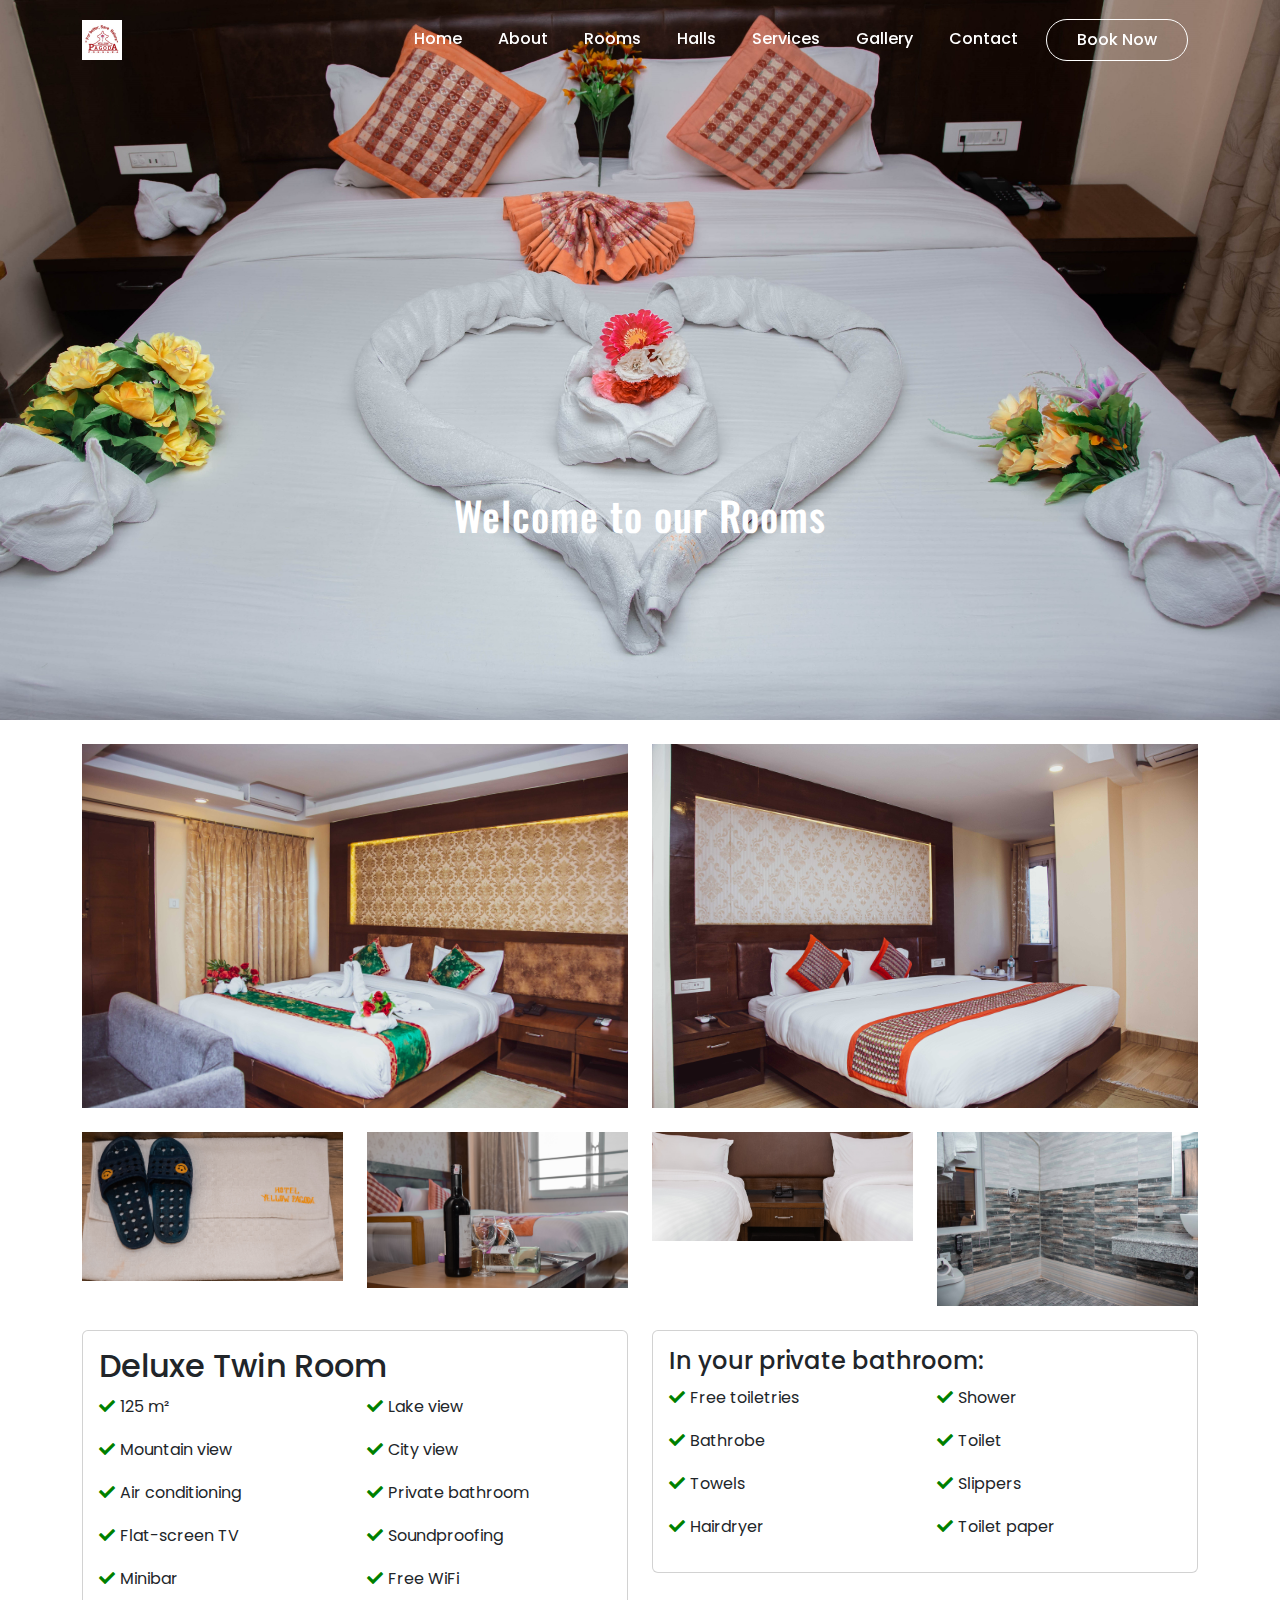
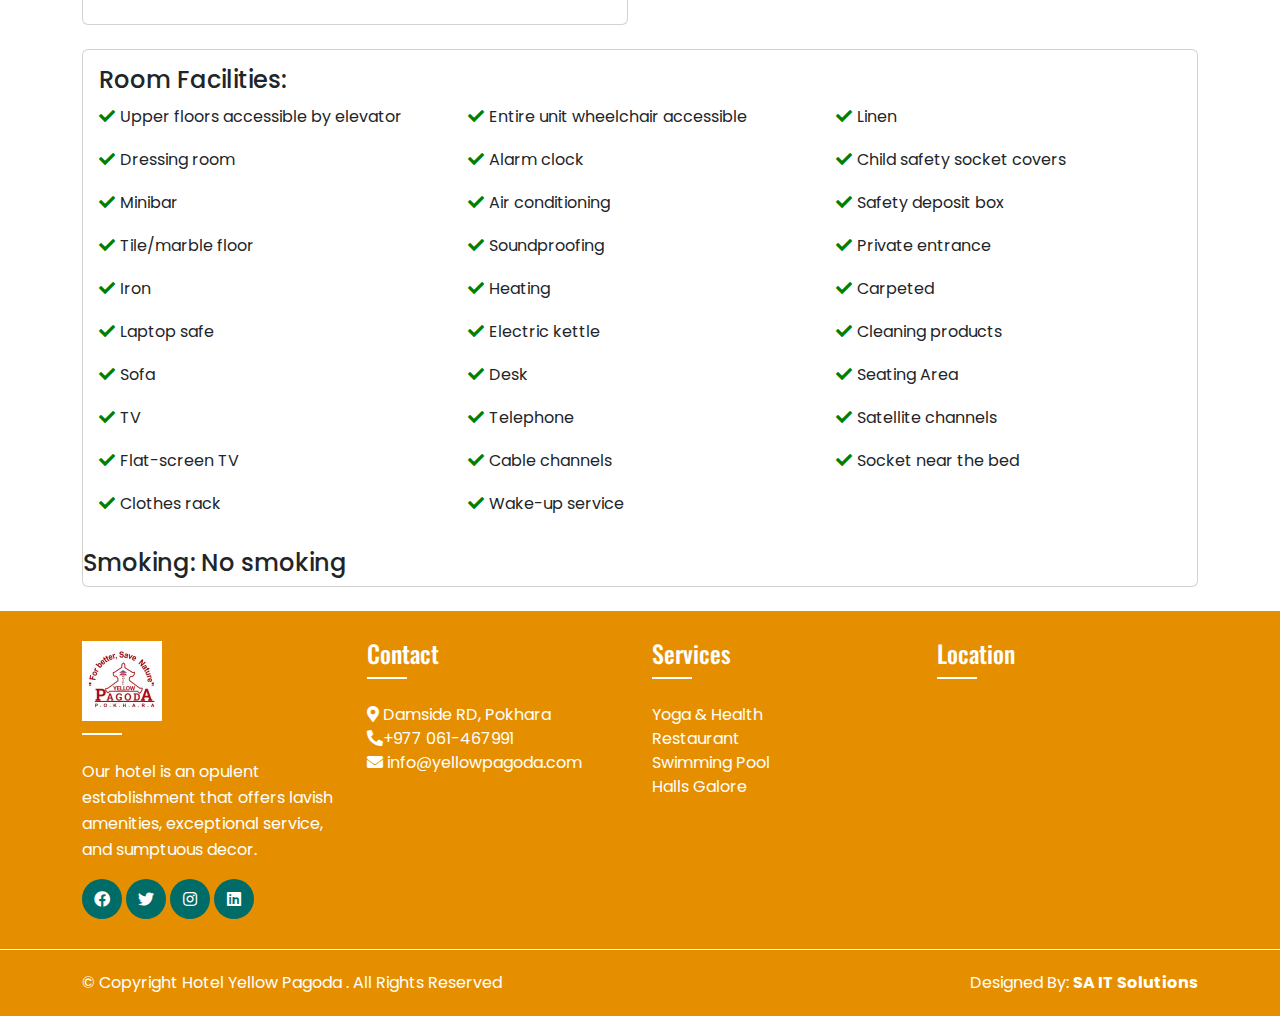
<file: singleroom-deluxe-twin.html>
<!DOCTYPE html>
<html lang="en">
<head>
    <meta charset="UTF-8">
    <meta http-equiv="X-UA-Compatible" content="IE=edge">
    <meta name="viewport" content="width=device-width, initial-scale=1.0">
    <title>Deluxe Room</title>
    <link rel="icon" type="image/png" href="images/logo HYPP.jpg">

    <!-- bootstrap-5 -->
    <link rel="stylesheet" href="https://cdnjs.cloudflare.com/ajax/libs/twitter-bootstrap/5.1.0/css/bootstrap.min.css">
    <link rel="stylesheet" href="https://cdnjs.cloudflare.com/ajax/libs/font-awesome/5.15.4/css/all.min.css">
    <link rel="stylesheet" href="aboutus.css">
</head>
<body>
    <header class="header_wrapper">
        <nav class="navbar navbar-expand-lg fixed-top">
            <div class="container">
                <a class="navbar-brand" href="index.html#home">
                    <img src="images/logo HYPP.jpg" class="img-fluid" alt="logo">
                </a>
                <button class="navbar-toggler" type="button" data-bs-toggle="collapse" data-bs-target="#navbarNav"
                    aria-controls="navbarNav" aria-expanded="false" aria-label="Toggle navigation">
                    <i class="fas fa-stream navbar-toggler-icon"></i>
                </button>
    
                <div class="collapse navbar-collapse justify-content-end" id="navbarNav">
                    <ul class="navbar-nav menu-navbar-nav">
                        <li class="nav-item">
                            <a class="nav-link active" aria-current="page" href="index.html#home">Home</a>
                        </li>
                        <li class="nav-item">
                            <a class="nav-link" href="aboutus.html">About</a>
                        </li>
                        <li class="nav-item">
                            <a class="nav-link " href="rooms.html">Rooms</a>
                        </li>
                      </li>
                      <li class="nav-item">
                        <a class="nav-link " href="halls.html">Halls</a>
                    </li> 
                       
                        <li class="nav-item">
                            <a class="nav-link " href="index.html#services">Services</a>
                        </li>
                        
                        <li class="nav-item">
                            <a class="nav-link" href="index.html#gallery">Gallery</a>
                        </li>
                        <li class="nav-item">
                          <a class="nav-link" href="contact.html">Contact</a>
                      </li>
                       
                        <li class="nav-item mt-3 mt-lg-0">
                            <a class="main-btn" href="https://www.booking.com/hotel/np/yellow-pagoda-pokhara.en-gb.html?aid=304142&label=gen173nr-1FCBcoggI46AdIM1gEaKsBiAEBmAEJuAEXyAEM2AEB6AEB-AECiAIBqAIDuALEioCdBsACAdICJDgyNGQwOTBhLTU2ODMtNDAzZS1hYzllLTgxN2I5Nzc2NzE4NdgCBeACAQ&sid=307ad9ed9fc9b7af010f68e5e66240bf&all_sr_blocks=592355501_243434659_2_41_0;checkin=2023-01-09;checkout=2023-01-10;dest_id=5923555;dest_type=hotel;dist=0;group_adults=2;group_children=0;hapos=1;highlighted_blocks=592355501_243434659_2_41_0;hpos=1;matching_block_id=592355501_243434659_2_41_0;no_rooms=1;req_adults=2;req_children=0;room1=A%2CA;sb_price_type=total;sr_order=popularity;sr_pri_blocks=592355501_243434659_2_41_0__10000;srepoch=1671431598;srpvid=7cfb2e1612b20024;type=total;ucfs=1&#hotelTmpl" target="_blank">Book Now</a>
                        </li>
                    </ul>
                </div>
            </div>
        </nav>
    </header>
    <div id="carouselExampleCaptions" class="carousel slide " data-bs-ride="carousel">
      
      <div class="carousel-inner">
        <div class="carousel-item active">
          <img src="images/rooms/room-banner.jpg" class="d-block w-100" alt="...">
          <div class="carousel-caption ">
            <h5>Welcome to our Rooms</h5>
            
            
          </div>
        </div>
        <div class="carousel-item">
          <img src="images/rooms/room-banner2.jpg" class="d-block w-100" alt="...">
          <div class="carousel-caption ">
            <h5>Deluxe Twin Room</h5>           
          </div>
        </div>       
      </div>      
    </div>   
    <style>
        .facilities p::before {
            font-family: "Font Awesome 5 Free";
            font-weight: 900;
            content: "\f00c";
            padding-right: 5px;
            color: green;
        }
    </style>
    <div class="facilities">
        <div class="container">
            <div class="row">
                <div class="col-6 mt-4">
                    <img src="images/rooms/super deluxe room.JPG" class="img-fluid" alt="Deluxe King Room">
                </div>
                <div class="col-6 mt-4">
                    <img src="images/rooms/deluxe room.JPG" class="img-fluid" alt="Deluxe King Room">
                </div>
            </div>
            <div class="row">
                <div class="col-3 mt-4">
                    <img src="images/rooms/slipper.jpg" class="img-fluid" alt="">
                </div>
                <div class="col-3 mt-4">
                    <img src="images/rooms/table with wine.jpg" class="img-fluid" alt="">
                </div>
                <div class="col-3 mt-4">
                    <img src="images/rooms/room-table.jpg" class="img-fluid" alt="">
                </div>
                <div class="col-3 mt-4">
                    <img src="images/rooms/shower.jpg" class="img-fluid" alt="">
                </div>
            </div>
            <div class="row">
                <div class="col-md-6 mb-4 mt-4">
                    <div class="card">
                        <div class="card-body">
                            <h2 class="card-title">Deluxe Twin Room</h2>
                            <div class="row">
                                <p class="col-6">125 m²</p>
                                <p class="col-6">Lake view</p>
                            </div>
                            <div class="row">
                                <p class="col-6">Mountain view</p>
                                <p class="col-6">City view</p>
                            </div>
                            <div class="row">
                                <p class="col-6">Air conditioning</p>
                                <p class="col-6">Private bathroom</p>
                            </div>
                            <div class="row">
                                <p class="col-6">Flat-screen TV</p>
                                <p class="col-6">Soundproofing</p>
                            </div>
                            <div class="row">
                                <p class="col-6">Minibar</p>
                                <p class="col-6">Free WiFi</p>
                            </div>
                        </div>
                    </div>
                </div>
                <div class="col-md-6 mb-4 mt-4">
                    <div class="card">
                        <div class="card-body">
                            <h4 class="card-title">In your private bathroom:</h4>
                            <div class="row">
                                <p class="col-6">Free toiletries</p>
                                <p class="col-6">Shower</p>
                            </div>
                            <div class="row">
                                <p class="col-6">Bathrobe</p>
                                <p class="col-6">Toilet</p>
                            </div>
                            <div class="row">
                                <p class="col-6">Towels</p>
                                <p class="col-6">Slippers</p>
                            </div>
                            <div class="row">
                                <p class="col-6">Hairdryer</p>
                                <p class="col-6">Toilet paper</p>
                            </div>

                        </div>
                    </div>
                </div>
                <div class="col-md-12 mb-4">
                    <div class="card">
                        <div class="card-body">
                            <h4 class="card-title">Room Facilities:</h4>
                            <div class="row">
                                <p class="col-4">Upper floors accessible by elevator</p>
                                <p class="col-4">Entire unit wheelchair accessible</p>
                                <p class="col-4">Linen</p>                                
                            </div>
                            <div class="row">
                                <p class="col-4">Dressing room</p>
                                <p class="col-4">Alarm clock</p>
                                <p class="col-4">Child safety socket covers</p>                                
                            </div>
                            <div class="row">
                                <p class="col-4">Minibar</p>
                                <p class="col-4">Air conditioning</p>
                                <p class="col-4">Safety deposit box</p>                                
                            </div>
                            <div class="row">
                                <p class="col-4">Tile/marble floor</p>
                                <p class="col-4">Soundproofing</p>
                                <p class="col-4">Private entrance</p>                                
                            </div>
                            <div class="row">
                                <p class="col-4">Iron</p>
                                <p class="col-4">Heating</p>
                                <p class="col-4">Carpeted</p>                                
                            </div>
                            <div class="row">
                                <p class="col-4">Laptop safe</p>
                                <p class="col-4">Electric kettle</p>
                                <p class="col-4">Cleaning products</p>                                
                            </div>
                            <div class="row">
                                <p class="col-4">Sofa</p>
                                <p class="col-4">Desk</p>
                                <p class="col-4">Seating Area</p>                                
                            </div>
                            <div class="row">
                                <p class="col-4">TV</p>
                                <p class="col-4">Telephone</p>
                                <p class="col-4">Satellite channels</p>                                                              
                            </div>
                            <div class="row">
                                <p class="col-4">Flat-screen TV</p>
                                <p class="col-4">Cable channels</p>
                                <p class="col-4">Socket near the bed</p>  
                            </div>
                            <div class="row">
                                <p class="col-4">Clothes rack</p>
                                <p class="col-4">Wake-up service</p>
                            </div>
                        </div>
                        <div class="row">
                            <h4>Smoking: No smoking</h4>
                        </div>
                    </div>
                </div>
            </div>
        </div>
    </div>
    <footer>
        <div class="footer-top">
            <div class="container">
                <div class="row gy-5">
                    <div class="col-lg-3 col-sm-6">
                        <a href="#"><img src="images/logo HYPP.jpg" alt=""></a>
                        <div class="line"></div>
                        <p>Our hotel is an opulent establishment that offers lavish amenities, exceptional service, and
                            sumptuous decor.</p>
                        <div class="social-icons">
                            <a href="https://www.facebook.com/hotelyellowpagodapokhara" target="_blank"><i
                                    class="fab fa-facebook"></i></a>

                            <a href="#"><i class="fab fa-twitter"></i></a>
                            <a href="#"><i class="fab fa-instagram"></i></a>
                            <a href="#"><i class="fab fa-linkedin"></i></a>
                        </div>
                    </div>
                    <div class="col-lg-3 col-sm-6">
                        <h5 class="mb-0 text-white">Contact</h5>
                        <div class="line"></div>
                        <ul>
                            <li><i class="fas fa-map-marker-alt"></i> Damside RD, Pokhara</li>
                            <li><i class="fas fa-phone-alt"></i><a href="tel:+977 061-467991">+977 061-467991</a></li>
                            <li><i class="fas fa-envelope"></i> info@yellowpagoda.com</li>
                        </ul>
                    </div>
                    <div class="col-lg-3 col-sm-6">
                        <h5 class="mb-0 text-white">Services</h5>
                        <div class="line"></div>
                        <ul>
                            <li><a href="index.html#services">Yoga & Health</a></li>
                            <li><a href="index.html#services">Restaurant</a></li>
                            <li><a href="index.html#services">Swimming Pool</a></li>
                            <li><a href="index.html#services">Halls Galore</a></li>
                        </ul>
                    </div>
                    <div class="col-lg-3 col-sm-6">
                        <h5 class="mb-0 text-white">Location</h5>
                        <div class="line"></div>
                        <iframe
                            src="https://www.google.com/maps/embed?pb=!1m18!1m12!1m3!1d3532.222446613572!2d85.31300821438468!3d27.71041733196536!2m3!1f0!2f0!3f0!3m2!1i1024!2i768!4f13.1!3m3!1m2!1s0x39eb19018d9328e5%3A0xb3f53f2a0306f6d0!2sYellow%20Pagoda!5e0!3m2!1sen!2snp!4v1670317972487!5m2!1sen!2snp"
                            width="250" height="160" margin-right="15px" margin-top="15px" style="border:0;"
                            allowfullscreen="" loading="lazy" referrerpolicy="no-referrer-when-downgrade"></iframe>
                    </div>
                </div>
            </div>
        </div>
        <div class="footer-bottom">
            <div class="container">
                <div class="row g-4 justify-content-between">
                    <div class="col-auto">
                        <p class="mb-0">© Copyright Hotel Yellow Pagoda . All Rights Reserved</p>
                    </div>
                    <div class="col-auto">
                        <p class="mb-0">Designed By: <a href="https://www.sait.com.np/" target="_blank"> <strong>SA IT Solutions</strong></a></p>
                    </div>
                </div>
            </div>
        </div>
    </footer> 
</body>
<script src="main.js"></script>
<script src="https://cdn.jsdelivr.net/npm/bootstrap@5.2.2/dist/js/bootstrap.min.js" ></script>
 
 
</html>
</file>
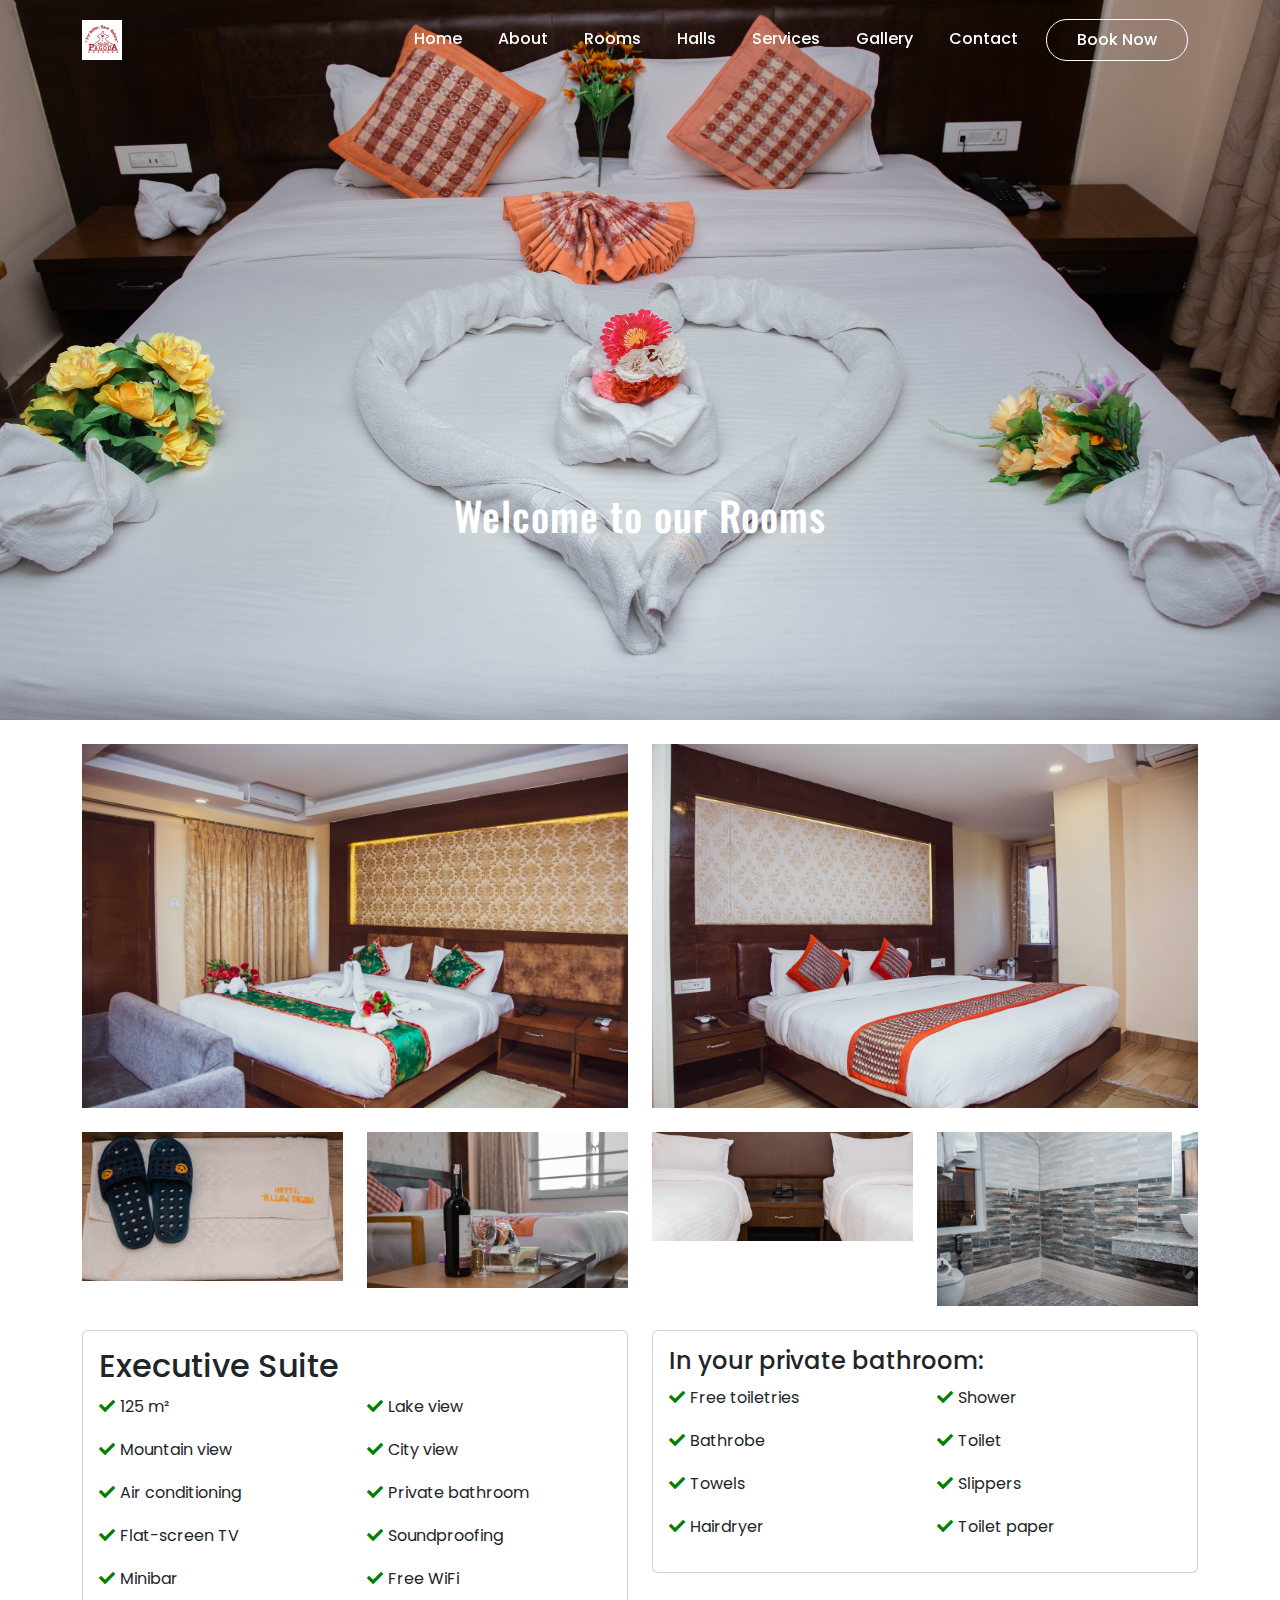
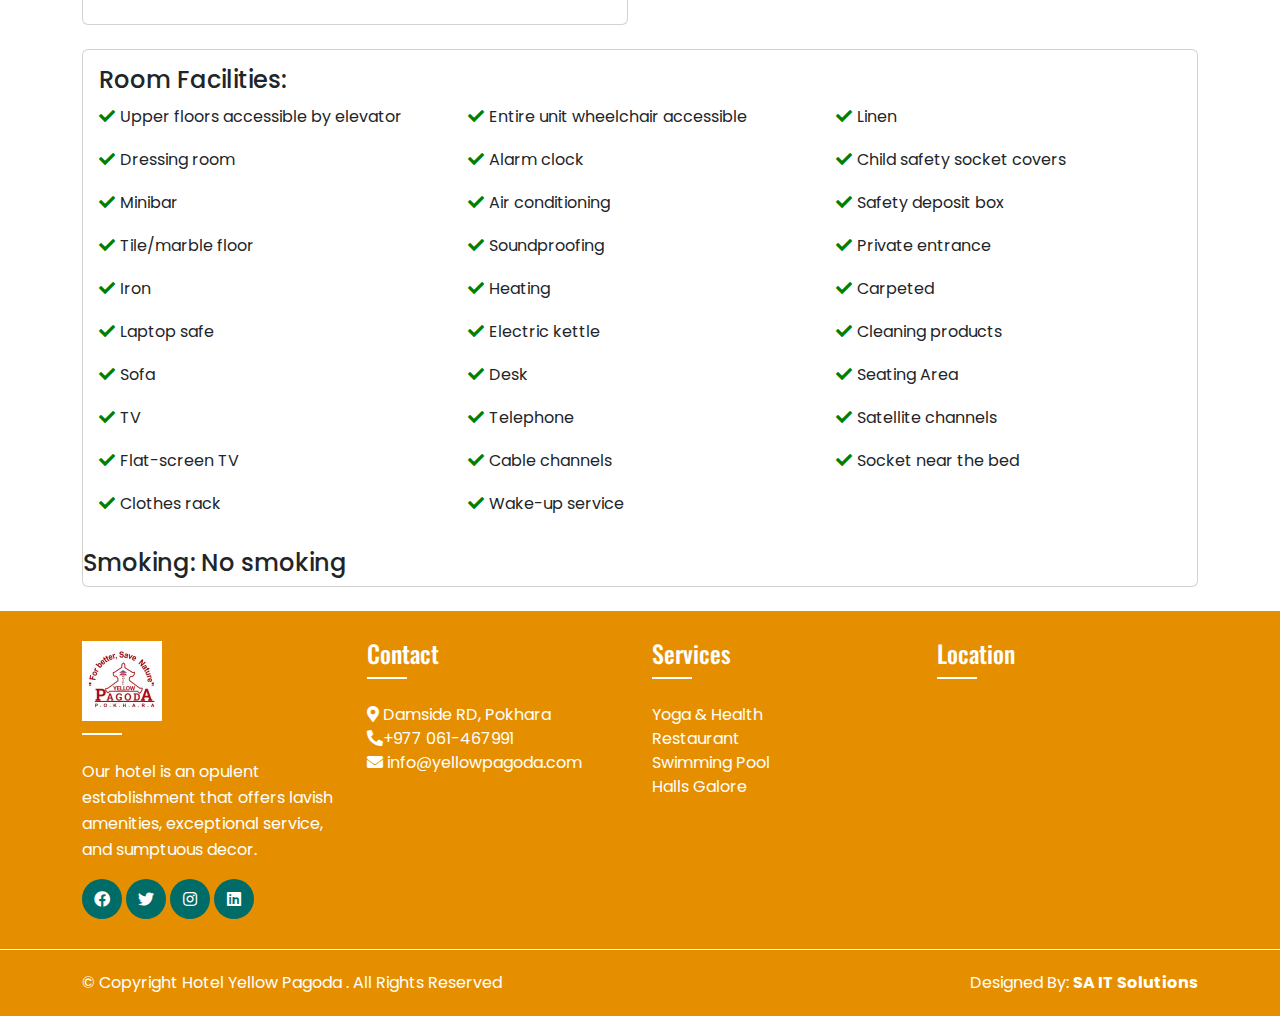
<file: singleroom-executive-suite.html>
<!DOCTYPE html>
<html lang="en">
<head>
    <meta charset="UTF-8">
    <meta http-equiv="X-UA-Compatible" content="IE=edge">
    <meta name="viewport" content="width=device-width, initial-scale=1.0">
    <title>Deluxe Room</title>
    <link rel="icon" type="image/png" href="images/logo HYPP.jpg">

    <!-- bootstrap-5 -->
    <link rel="stylesheet" href="https://cdnjs.cloudflare.com/ajax/libs/twitter-bootstrap/5.1.0/css/bootstrap.min.css">
    <link rel="stylesheet" href="https://cdnjs.cloudflare.com/ajax/libs/font-awesome/5.15.4/css/all.min.css">
    <link rel="stylesheet" href="aboutus.css">
</head>
<body>
    <header class="header_wrapper">
        <nav class="navbar navbar-expand-lg fixed-top">
            <div class="container">
                <a class="navbar-brand" href="index.html#home">
                    <img src="images/logo HYPP.jpg" class="img-fluid" alt="logo">
                </a>
                <button class="navbar-toggler" type="button" data-bs-toggle="collapse" data-bs-target="#navbarNav"
                    aria-controls="navbarNav" aria-expanded="false" aria-label="Toggle navigation">
                    <i class="fas fa-stream navbar-toggler-icon"></i>
                </button>
    
                <div class="collapse navbar-collapse justify-content-end" id="navbarNav">
                    <ul class="navbar-nav menu-navbar-nav">
                        <li class="nav-item">
                            <a class="nav-link active" aria-current="page" href="index.html#home">Home</a>
                        </li>
                        <li class="nav-item">
                            <a class="nav-link" href="aboutus.html">About</a>
                        </li>
                        <li class="nav-item">
                            <a class="nav-link " href="rooms.html">Rooms</a>
                        </li>
                      </li>
                      <li class="nav-item">
                        <a class="nav-link " href="halls.html">Halls</a>
                    </li> 
                       
                        <li class="nav-item">
                            <a class="nav-link " href="index.html#services">Services</a>
                        </li>
                        
                        <li class="nav-item">
                            <a class="nav-link" href="index.html#gallery">Gallery</a>
                        </li>
                        <li class="nav-item">
                          <a class="nav-link" href="contact.html">Contact</a>
                      </li>
                       
                        <li class="nav-item mt-3 mt-lg-0">
                            <a class="main-btn" href="https://www.booking.com/hotel/np/yellow-pagoda-pokhara.en-gb.html?aid=304142&label=gen173nr-1FCBcoggI46AdIM1gEaKsBiAEBmAEJuAEXyAEM2AEB6AEB-AECiAIBqAIDuALEioCdBsACAdICJDgyNGQwOTBhLTU2ODMtNDAzZS1hYzllLTgxN2I5Nzc2NzE4NdgCBeACAQ&sid=307ad9ed9fc9b7af010f68e5e66240bf&all_sr_blocks=592355501_243434659_2_41_0;checkin=2023-01-09;checkout=2023-01-10;dest_id=5923555;dest_type=hotel;dist=0;group_adults=2;group_children=0;hapos=1;highlighted_blocks=592355501_243434659_2_41_0;hpos=1;matching_block_id=592355501_243434659_2_41_0;no_rooms=1;req_adults=2;req_children=0;room1=A%2CA;sb_price_type=total;sr_order=popularity;sr_pri_blocks=592355501_243434659_2_41_0__10000;srepoch=1671431598;srpvid=7cfb2e1612b20024;type=total;ucfs=1&#hotelTmpl" target="_blank">Book Now</a>
                        </li>
                    </ul>
                </div>
            </div>
        </nav>
    </header>
    <div id="carouselExampleCaptions" class="carousel slide " data-bs-ride="carousel">
      
      <div class="carousel-inner">
        <div class="carousel-item active">
          <img src="images/rooms/room-banner.jpg" class="d-block w-100" alt="...">
          <div class="carousel-caption ">
            <h5>Welcome to our Rooms</h5>
            
            
          </div>
        </div>
        <div class="carousel-item">
          <img src="images/rooms/room-banner2.jpg" class="d-block w-100" alt="...">
          <div class="carousel-caption ">
            <h5>Executive Suite</h5>           
          </div>
        </div>       
      </div>      
    </div>   
    <style>
        .facilities p::before {
            font-family: "Font Awesome 5 Free";
            font-weight: 900;
            content: "\f00c";
            padding-right: 5px;
            color: green;
        }
    </style>
    <div class="facilities">
        <div class="container">
            <div class="row">
                <div class="col-6 mt-4">
                    <img src="images/rooms/super deluxe room.JPG" class="img-fluid" alt="Deluxe King Room">
                </div>
                <div class="col-6 mt-4">
                    <img src="images/rooms/deluxe room.JPG" class="img-fluid" alt="Deluxe King Room">
                </div>
            </div>
            <div class="row">
                <div class="col-3 mt-4">
                    <img src="images/rooms/slipper.jpg" class="img-fluid" alt="">
                </div>
                <div class="col-3 mt-4">
                    <img src="images/rooms/table with wine.jpg" class="img-fluid" alt="">
                </div>
                <div class="col-3 mt-4">
                    <img src="images/rooms/room-table.jpg" class="img-fluid" alt="">
                </div>
                <div class="col-3 mt-4">
                    <img src="images/rooms/shower.jpg" class="img-fluid" alt="">
                </div>
            </div>
            <div class="row">
                <div class="col-md-6 mb-4 mt-4">
                    <div class="card">
                        <div class="card-body">
                            <h2 class="card-title">Executive Suite</h2>
                            <div class="row">
                                <p class="col-6">125 m²</p>
                                <p class="col-6">Lake view</p>
                            </div>
                            <div class="row">
                                <p class="col-6">Mountain view</p>
                                <p class="col-6">City view</p>
                            </div>
                            <div class="row">
                                <p class="col-6">Air conditioning</p>
                                <p class="col-6">Private bathroom</p>
                            </div>
                            <div class="row">
                                <p class="col-6">Flat-screen TV</p>
                                <p class="col-6">Soundproofing</p>
                            </div>
                            <div class="row">
                                <p class="col-6">Minibar</p>
                                <p class="col-6">Free WiFi</p>
                            </div>
                        </div>
                    </div>
                </div>
                <div class="col-md-6 mb-4 mt-4">
                    <div class="card">
                        <div class="card-body">
                            <h4 class="card-title">In your private bathroom:</h4>
                            <div class="row">
                                <p class="col-6">Free toiletries</p>
                                <p class="col-6">Shower</p>
                            </div>
                            <div class="row">
                                <p class="col-6">Bathrobe</p>
                                <p class="col-6">Toilet</p>
                            </div>
                            <div class="row">
                                <p class="col-6">Towels</p>
                                <p class="col-6">Slippers</p>
                            </div>
                            <div class="row">
                                <p class="col-6">Hairdryer</p>
                                <p class="col-6">Toilet paper</p>
                            </div>

                        </div>
                    </div>
                </div>
                <div class="col-md-12 mb-4">
                    <div class="card">
                        <div class="card-body">
                            <h4 class="card-title">Room Facilities:</h4>
                            <div class="row">
                                <p class="col-4">Upper floors accessible by elevator</p>
                                <p class="col-4">Entire unit wheelchair accessible</p>
                                <p class="col-4">Linen</p>                                
                            </div>
                            <div class="row">
                                <p class="col-4">Dressing room</p>
                                <p class="col-4">Alarm clock</p>
                                <p class="col-4">Child safety socket covers</p>                                
                            </div>
                            <div class="row">
                                <p class="col-4">Minibar</p>
                                <p class="col-4">Air conditioning</p>
                                <p class="col-4">Safety deposit box</p>                                
                            </div>
                            <div class="row">
                                <p class="col-4">Tile/marble floor</p>
                                <p class="col-4">Soundproofing</p>
                                <p class="col-4">Private entrance</p>                                
                            </div>
                            <div class="row">
                                <p class="col-4">Iron</p>
                                <p class="col-4">Heating</p>
                                <p class="col-4">Carpeted</p>                                
                            </div>
                            <div class="row">
                                <p class="col-4">Laptop safe</p>
                                <p class="col-4">Electric kettle</p>
                                <p class="col-4">Cleaning products</p>                                
                            </div>
                            <div class="row">
                                <p class="col-4">Sofa</p>
                                <p class="col-4">Desk</p>
                                <p class="col-4">Seating Area</p>                                
                            </div>
                            <div class="row">
                                <p class="col-4">TV</p>
                                <p class="col-4">Telephone</p>
                                <p class="col-4">Satellite channels</p>                                                              
                            </div>
                            <div class="row">
                                <p class="col-4">Flat-screen TV</p>
                                <p class="col-4">Cable channels</p>
                                <p class="col-4">Socket near the bed</p>  
                            </div>
                            <div class="row">
                                <p class="col-4">Clothes rack</p>
                                <p class="col-4">Wake-up service</p>
                            </div>
                        </div>
                        <div class="row">
                            <h4>Smoking: No smoking</h4>
                        </div>
                    </div>
                </div>
            </div>
        </div>
    </div>
    <footer>
        <div class="footer-top">
            <div class="container">
                <div class="row gy-5">
                    <div class="col-lg-3 col-sm-6">
                        <a href="#"><img src="images/logo HYPP.jpg" alt=""></a>
                        <div class="line"></div>
                        <p>Our hotel is an opulent establishment that offers lavish amenities, exceptional service, and
                            sumptuous decor.</p>
                        <div class="social-icons">
                            <a href="https://www.facebook.com/hotelyellowpagodapokhara" target="_blank"><i
                                    class="fab fa-facebook"></i></a>

                            <a href="#"><i class="fab fa-twitter"></i></a>
                            <a href="#"><i class="fab fa-instagram"></i></a>
                            <a href="#"><i class="fab fa-linkedin"></i></a>
                        </div>
                    </div>
                    <div class="col-lg-3 col-sm-6">
                        <h5 class="mb-0 text-white">Contact</h5>
                        <div class="line"></div>
                        <ul>
                            <li><i class="fas fa-map-marker-alt"></i> Damside RD, Pokhara</li>
                            <li><i class="fas fa-phone-alt"></i><a href="tel:+977 061-467991">+977 061-467991</a></li>
                            <li><i class="fas fa-envelope"></i> info@yellowpagoda.com</li>
                        </ul>
                    </div>
                    <div class="col-lg-3 col-sm-6">
                        <h5 class="mb-0 text-white">Services</h5>
                        <div class="line"></div>
                        <ul>
                            <li><a href="index.html#services">Yoga & Health</a></li>
                            <li><a href="index.html#services">Restaurant</a></li>
                            <li><a href="index.html#services">Swimming Pool</a></li>
                            <li><a href="index.html#services">Halls Galore</a></li>
                        </ul>
                    </div>
                    <div class="col-lg-3 col-sm-6">
                        <h5 class="mb-0 text-white">Location</h5>
                        <div class="line"></div>
                        <iframe
                            src="https://www.google.com/maps/embed?pb=!1m18!1m12!1m3!1d3532.222446613572!2d85.31300821438468!3d27.71041733196536!2m3!1f0!2f0!3f0!3m2!1i1024!2i768!4f13.1!3m3!1m2!1s0x39eb19018d9328e5%3A0xb3f53f2a0306f6d0!2sYellow%20Pagoda!5e0!3m2!1sen!2snp!4v1670317972487!5m2!1sen!2snp"
                            width="250" height="160" margin-right="15px" margin-top="15px" style="border:0;"
                            allowfullscreen="" loading="lazy" referrerpolicy="no-referrer-when-downgrade"></iframe>
                    </div>
                </div>
            </div>
        </div>
        <div class="footer-bottom">
            <div class="container">
                <div class="row g-4 justify-content-between">
                    <div class="col-auto">
                        <p class="mb-0">© Copyright Hotel Yellow Pagoda . All Rights Reserved</p>
                    </div>
                    <div class="col-auto">
                        <p class="mb-0">Designed By: <a href="https://www.sait.com.np/" target="_blank"> <strong>SA IT Solutions</strong></a></p>
                    </div>
                </div>
            </div>
        </div>
    </footer> 
</body>
<script src="main.js"></script>
<script src="https://cdn.jsdelivr.net/npm/bootstrap@5.2.2/dist/js/bootstrap.min.js" ></script>
 
 
</html>
</file>
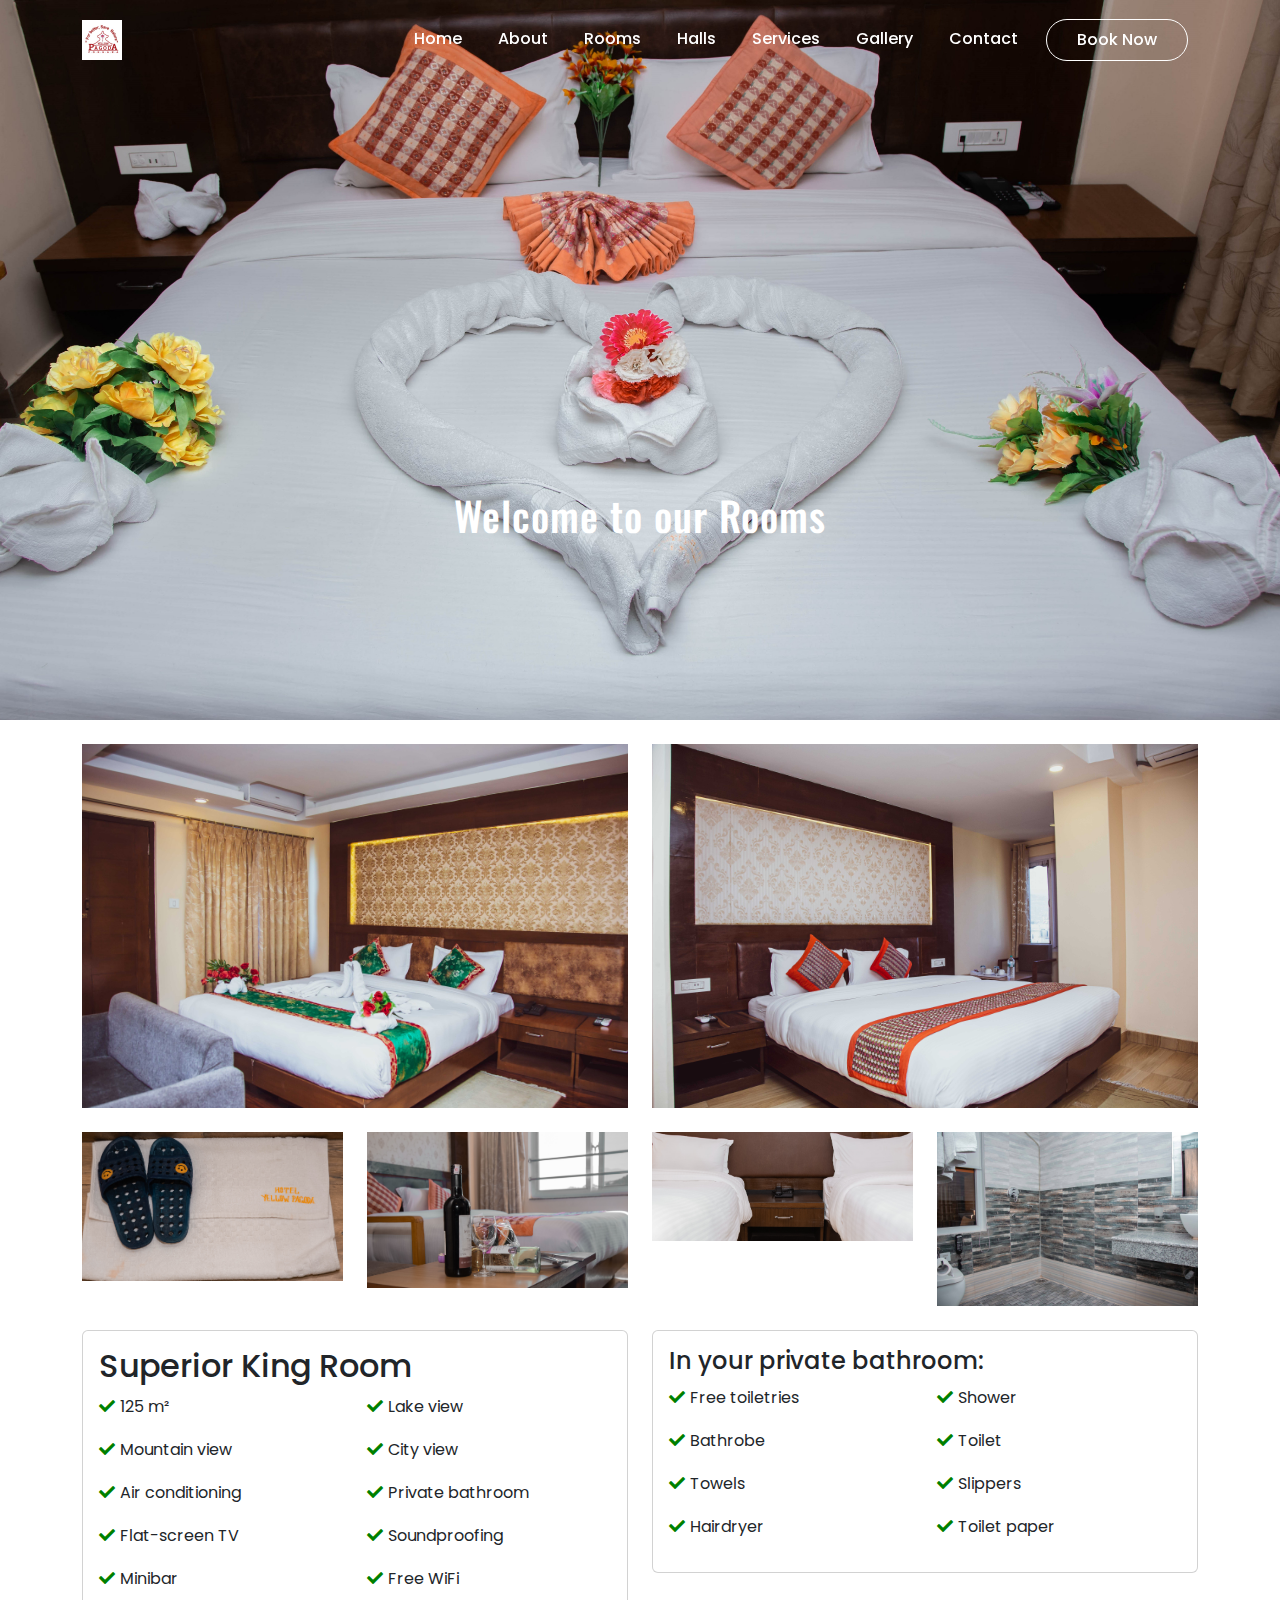
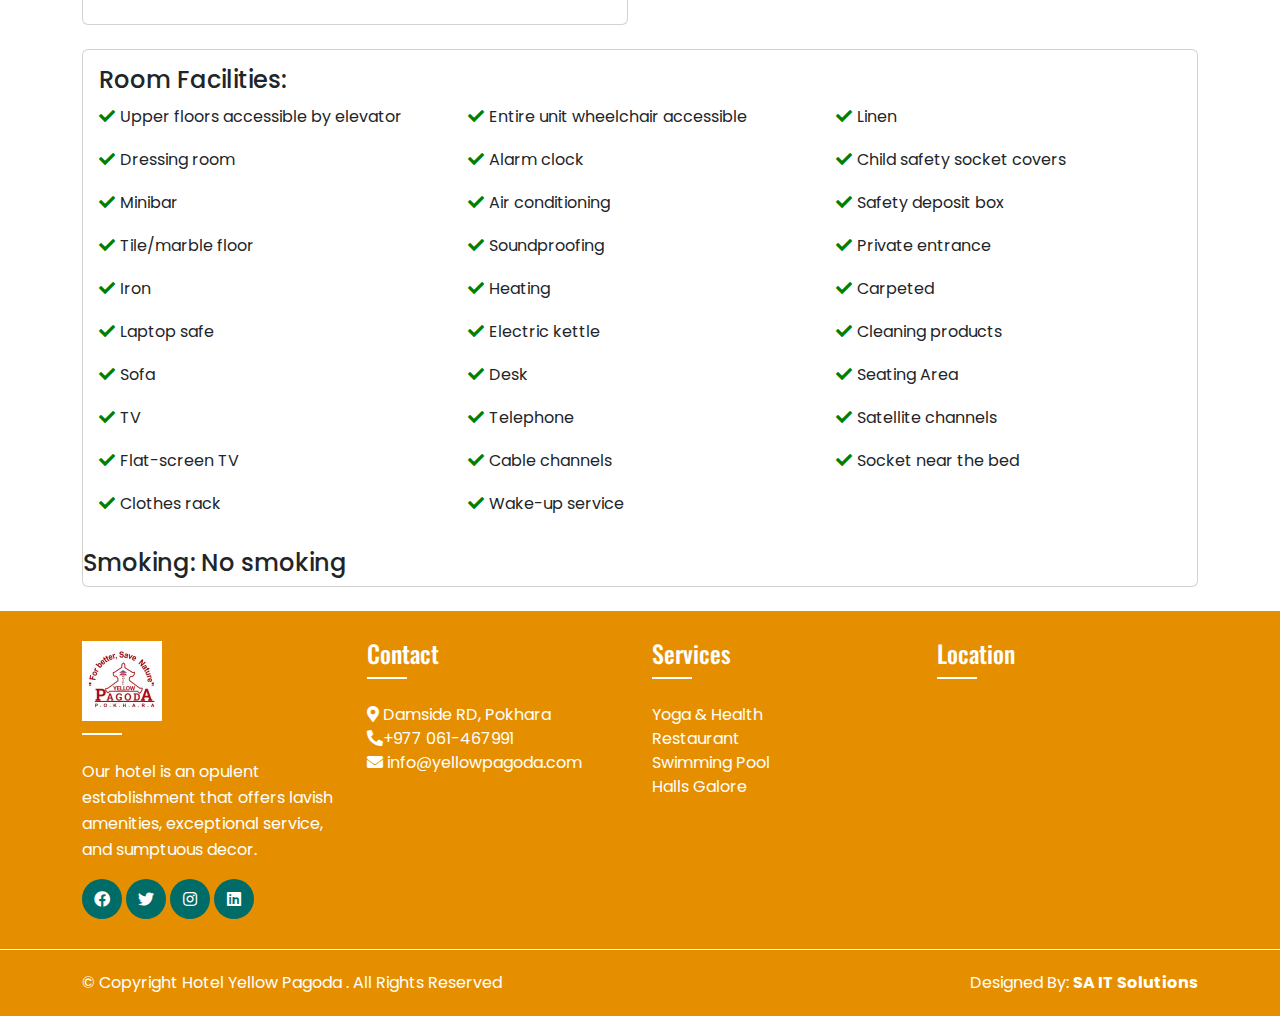
<file: singleroom-superior-king.html>
<!DOCTYPE html>
<html lang="en">
<head>
    <meta charset="UTF-8">
    <meta http-equiv="X-UA-Compatible" content="IE=edge">
    <meta name="viewport" content="width=device-width, initial-scale=1.0">
    <title>Deluxe Room</title>
    <link rel="icon" type="image/png" href="images/logo HYPP.jpg">

    <!-- bootstrap-5 -->
    <link rel="stylesheet" href="https://cdnjs.cloudflare.com/ajax/libs/twitter-bootstrap/5.1.0/css/bootstrap.min.css">
    <link rel="stylesheet" href="https://cdnjs.cloudflare.com/ajax/libs/font-awesome/5.15.4/css/all.min.css">
    <link rel="stylesheet" href="aboutus.css">
</head>
<body>
    <header class="header_wrapper">
        <nav class="navbar navbar-expand-lg fixed-top">
            <div class="container">
                <a class="navbar-brand" href="index.html#home">
                    <img src="images/logo HYPP.jpg" class="img-fluid" alt="logo">
                </a>
                <button class="navbar-toggler" type="button" data-bs-toggle="collapse" data-bs-target="#navbarNav"
                    aria-controls="navbarNav" aria-expanded="false" aria-label="Toggle navigation">
                    <i class="fas fa-stream navbar-toggler-icon"></i>
                </button>
    
                <div class="collapse navbar-collapse justify-content-end" id="navbarNav">
                    <ul class="navbar-nav menu-navbar-nav">
                        <li class="nav-item">
                            <a class="nav-link active" aria-current="page" href="index.html#home">Home</a>
                        </li>
                        <li class="nav-item">
                            <a class="nav-link" href="aboutus.html">About</a>
                        </li>
                        <li class="nav-item">
                            <a class="nav-link " href="rooms.html">Rooms</a>
                        </li>
                      </li>
                      <li class="nav-item">
                        <a class="nav-link " href="halls.html">Halls</a>
                    </li> 
                       
                        <li class="nav-item">
                            <a class="nav-link " href="index.html#services">Services</a>
                        </li>
                        
                        <li class="nav-item">
                            <a class="nav-link" href="index.html#gallery">Gallery</a>
                        </li>
                        <li class="nav-item">
                          <a class="nav-link" href="contact.html">Contact</a>
                      </li>
                       
                        <li class="nav-item mt-3 mt-lg-0">
                            <a class="main-btn" href="https://www.booking.com/hotel/np/yellow-pagoda-pokhara.en-gb.html?aid=304142&label=gen173nr-1FCBcoggI46AdIM1gEaKsBiAEBmAEJuAEXyAEM2AEB6AEB-AECiAIBqAIDuALEioCdBsACAdICJDgyNGQwOTBhLTU2ODMtNDAzZS1hYzllLTgxN2I5Nzc2NzE4NdgCBeACAQ&sid=307ad9ed9fc9b7af010f68e5e66240bf&all_sr_blocks=592355501_243434659_2_41_0;checkin=2023-01-09;checkout=2023-01-10;dest_id=5923555;dest_type=hotel;dist=0;group_adults=2;group_children=0;hapos=1;highlighted_blocks=592355501_243434659_2_41_0;hpos=1;matching_block_id=592355501_243434659_2_41_0;no_rooms=1;req_adults=2;req_children=0;room1=A%2CA;sb_price_type=total;sr_order=popularity;sr_pri_blocks=592355501_243434659_2_41_0__10000;srepoch=1671431598;srpvid=7cfb2e1612b20024;type=total;ucfs=1&#hotelTmpl" target="_blank">Book Now</a>
                        </li>
                    </ul>
                </div>
            </div>
        </nav>
    </header>
    <div id="carouselExampleCaptions" class="carousel slide " data-bs-ride="carousel">
      
      <div class="carousel-inner">
        <div class="carousel-item active">
          <img src="images/rooms/room-banner.jpg" class="d-block w-100" alt="...">
          <div class="carousel-caption ">
            <h5>Welcome to our Rooms</h5>           
          </div>
        </div>
        <div class="carousel-item">
          <img src="images/rooms/room-banner2.jpg" class="d-block w-100" alt="...">
          <div class="carousel-caption ">
            <h5>Superior King Room</h5>           
          </div>
        </div>       
      </div>      
    </div>   
    <style>
        .facilities p::before {
            font-family: "Font Awesome 5 Free";
            font-weight: 900;
            content: "\f00c";
            padding-right: 5px;
            color: green;
        }
    </style>
    <div class="facilities">
        <div class="container">
            <div class="row">
                <div class="col-6 mt-4">
                    <img src="images/rooms/super deluxe room.JPG" class="img-fluid" alt="Deluxe King Room">
                </div>
                <div class="col-6 mt-4">
                    <img src="images/rooms/deluxe room.JPG" class="img-fluid" alt="Deluxe King Room">
                </div>
            </div>
            <div class="row">
                <div class="col-3 mt-4">
                    <img src="images/rooms/slipper.jpg" class="img-fluid" alt="">
                </div>
                <div class="col-3 mt-4">
                    <img src="images/rooms/table with wine.jpg" class="img-fluid" alt="">
                </div>
                <div class="col-3 mt-4">
                    <img src="images/rooms/room-table.jpg" class="img-fluid" alt="">
                </div>
                <div class="col-3 mt-4">
                    <img src="images/rooms/shower.jpg" class="img-fluid" alt="">
                </div>
            </div>
            <div class="row">
                <div class="col-md-6 mb-4 mt-4">
                    <div class="card">
                        <div class="card-body">
                            <h2 class="card-title">Superior King Room</h2>
                            <div class="row">
                                <p class="col-6">125 m²</p>
                                <p class="col-6">Lake view</p>
                            </div>
                            <div class="row">
                                <p class="col-6">Mountain view</p>
                                <p class="col-6">City view</p>
                            </div>
                            <div class="row">
                                <p class="col-6">Air conditioning</p>
                                <p class="col-6">Private bathroom</p>
                            </div>
                            <div class="row">
                                <p class="col-6">Flat-screen TV</p>
                                <p class="col-6">Soundproofing</p>
                            </div>
                            <div class="row">
                                <p class="col-6">Minibar</p>
                                <p class="col-6">Free WiFi</p>
                            </div>
                        </div>
                    </div>
                </div>
                <div class="col-md-6 mb-4 mt-4">
                    <div class="card">
                        <div class="card-body">
                            <h4 class="card-title">In your private bathroom:</h4>
                            <div class="row">
                                <p class="col-6">Free toiletries</p>
                                <p class="col-6">Shower</p>
                            </div>
                            <div class="row">
                                <p class="col-6">Bathrobe</p>
                                <p class="col-6">Toilet</p>
                            </div>
                            <div class="row">
                                <p class="col-6">Towels</p>
                                <p class="col-6">Slippers</p>
                            </div>
                            <div class="row">
                                <p class="col-6">Hairdryer</p>
                                <p class="col-6">Toilet paper</p>
                            </div>

                        </div>
                    </div>
                </div>
                <div class="col-md-12 mb-4">
                    <div class="card">
                        <div class="card-body">
                            <h4 class="card-title">Room Facilities:</h4>
                            <div class="row">
                                <p class="col-4">Upper floors accessible by elevator</p>
                                <p class="col-4">Entire unit wheelchair accessible</p>
                                <p class="col-4">Linen</p>                                
                            </div>
                            <div class="row">
                                <p class="col-4">Dressing room</p>
                                <p class="col-4">Alarm clock</p>
                                <p class="col-4">Child safety socket covers</p>                                
                            </div>
                            <div class="row">
                                <p class="col-4">Minibar</p>
                                <p class="col-4">Air conditioning</p>
                                <p class="col-4">Safety deposit box</p>                                
                            </div>
                            <div class="row">
                                <p class="col-4">Tile/marble floor</p>
                                <p class="col-4">Soundproofing</p>
                                <p class="col-4">Private entrance</p>                                
                            </div>
                            <div class="row">
                                <p class="col-4">Iron</p>
                                <p class="col-4">Heating</p>
                                <p class="col-4">Carpeted</p>                                
                            </div>
                            <div class="row">
                                <p class="col-4">Laptop safe</p>
                                <p class="col-4">Electric kettle</p>
                                <p class="col-4">Cleaning products</p>                                
                            </div>
                            <div class="row">
                                <p class="col-4">Sofa</p>
                                <p class="col-4">Desk</p>
                                <p class="col-4">Seating Area</p>                                
                            </div>
                            <div class="row">
                                <p class="col-4">TV</p>
                                <p class="col-4">Telephone</p>
                                <p class="col-4">Satellite channels</p>                                                              
                            </div>
                            <div class="row">
                                <p class="col-4">Flat-screen TV</p>
                                <p class="col-4">Cable channels</p>
                                <p class="col-4">Socket near the bed</p>  
                            </div>
                            <div class="row">
                                <p class="col-4">Clothes rack</p>
                                <p class="col-4">Wake-up service</p>
                            </div>
                        </div>
                        <div class="row">
                            <h4>Smoking: No smoking</h4>
                        </div>
                    </div>
                </div>
            </div>
        </div>
    </div>
    <footer>
        <div class="footer-top">
            <div class="container">
                <div class="row gy-5">
                    <div class="col-lg-3 col-sm-6">
                        <a href="#"><img src="images/logo HYPP.jpg" alt=""></a>
                        <div class="line"></div>
                        <p>Our hotel is an opulent establishment that offers lavish amenities, exceptional service, and
                            sumptuous decor.</p>
                        <div class="social-icons">
                            <a href="https://www.facebook.com/hotelyellowpagodapokhara" target="_blank"><i
                                    class="fab fa-facebook"></i></a>

                            <a href="#"><i class="fab fa-twitter"></i></a>
                            <a href="#"><i class="fab fa-instagram"></i></a>
                            <a href="#"><i class="fab fa-linkedin"></i></a>
                        </div>
                    </div>
                    <div class="col-lg-3 col-sm-6">
                        <h5 class="mb-0 text-white">Contact</h5>
                        <div class="line"></div>
                        <ul>
                            <li><i class="fas fa-map-marker-alt"></i> Damside RD, Pokhara</li>
                            <li><i class="fas fa-phone-alt"></i><a href="tel:+977 061-467991">+977 061-467991</a></li>
                            <li><i class="fas fa-envelope"></i> info@yellowpagoda.com</li>
                        </ul>
                    </div>
                    <div class="col-lg-3 col-sm-6">
                        <h5 class="mb-0 text-white">Services</h5>
                        <div class="line"></div>
                        <ul>
                            <li><a href="index.html#services">Yoga & Health</a></li>
                            <li><a href="index.html#services">Restaurant</a></li>
                            <li><a href="index.html#services">Swimming Pool</a></li>
                            <li><a href="index.html#services">Halls Galore</a></li>
                        </ul>
                    </div>
                    <div class="col-lg-3 col-sm-6">
                        <h5 class="mb-0 text-white">Location</h5>
                        <div class="line"></div>
                        <iframe
                            src="https://www.google.com/maps/embed?pb=!1m18!1m12!1m3!1d3532.222446613572!2d85.31300821438468!3d27.71041733196536!2m3!1f0!2f0!3f0!3m2!1i1024!2i768!4f13.1!3m3!1m2!1s0x39eb19018d9328e5%3A0xb3f53f2a0306f6d0!2sYellow%20Pagoda!5e0!3m2!1sen!2snp!4v1670317972487!5m2!1sen!2snp"
                            width="250" height="160" margin-right="15px" margin-top="15px" style="border:0;"
                            allowfullscreen="" loading="lazy" referrerpolicy="no-referrer-when-downgrade"></iframe>
                    </div>
                </div>
            </div>
        </div>
        <div class="footer-bottom">
            <div class="container">
                <div class="row g-4 justify-content-between">
                    <div class="col-auto">
                        <p class="mb-0">© Copyright Hotel Yellow Pagoda . All Rights Reserved</p>
                    </div>
                    <div class="col-auto">
                        <p class="mb-0">Designed By: <a href="https://www.sait.com.np/" target="_blank"> <strong>SA IT Solutions</strong></a></p>
                    </div>
                </div>
            </div>
        </div>
    </footer> 
</body>
<script src="main.js"></script>
<script src="https://cdn.jsdelivr.net/npm/bootstrap@5.2.2/dist/js/bootstrap.min.js" ></script>
 
 
</html>
</file>
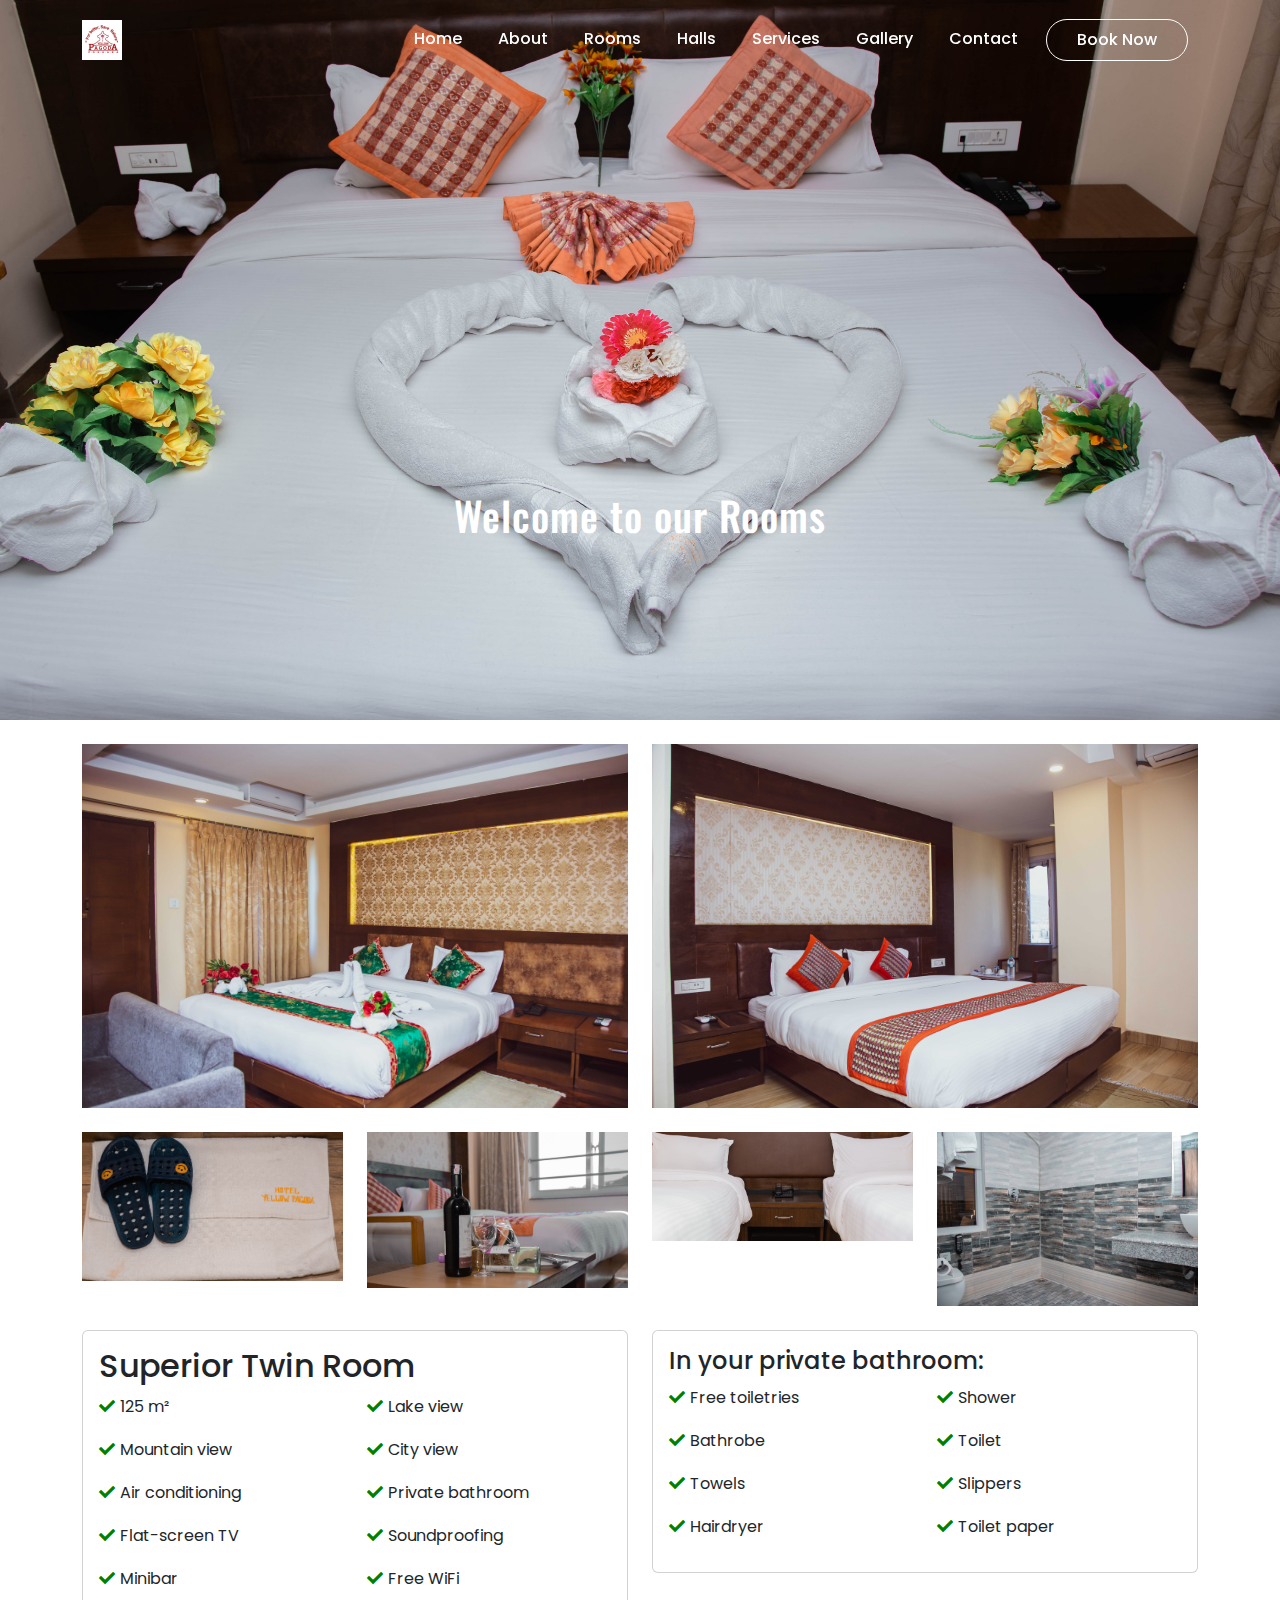
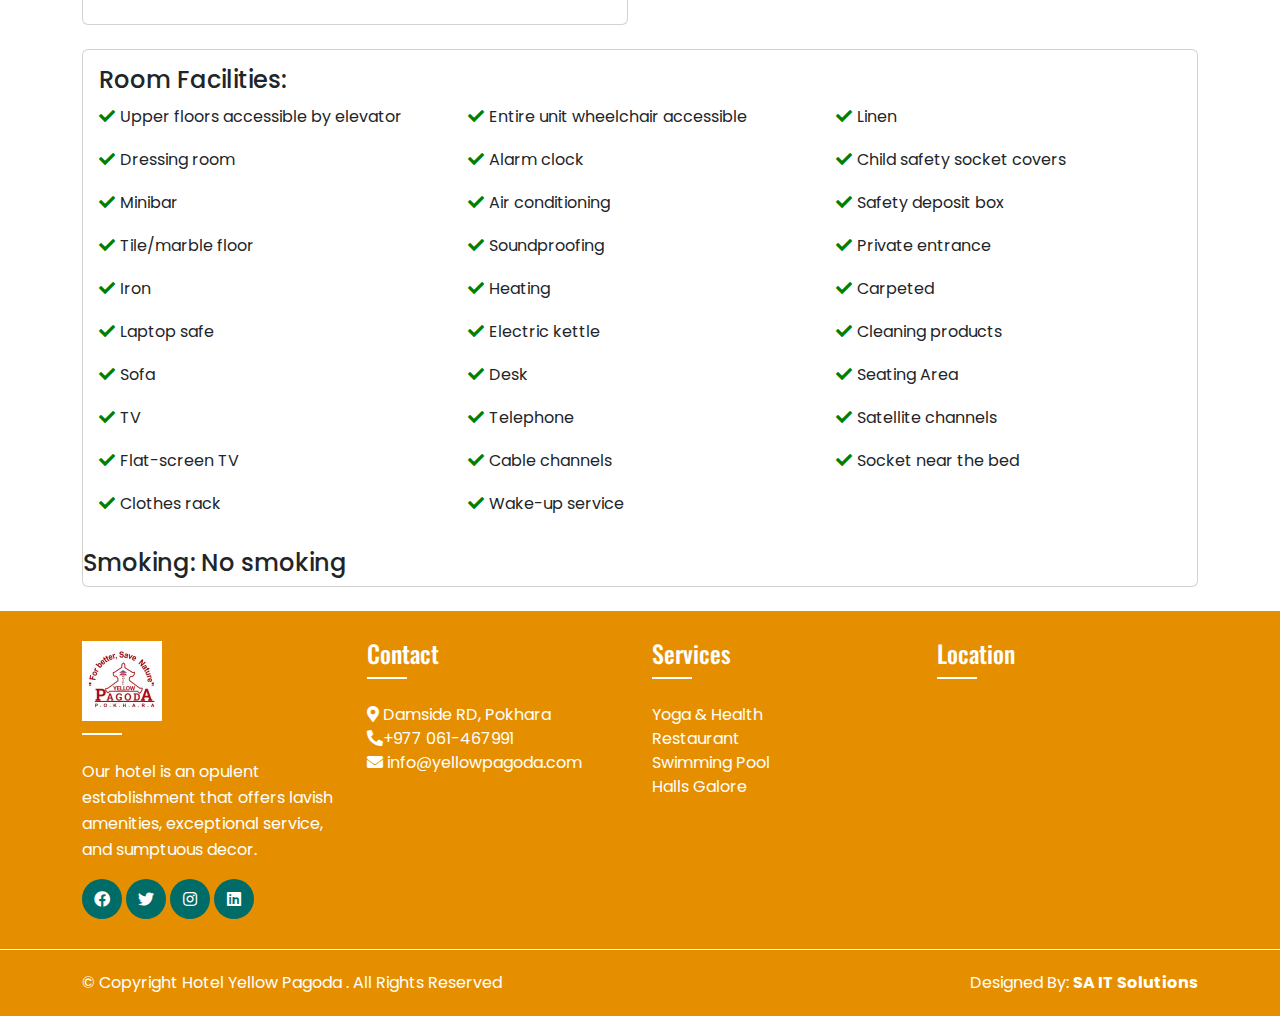
<file: singleroom-superior-twin.html>
<!DOCTYPE html>
<html lang="en">

<head>
    <meta charset="UTF-8">
    <meta http-equiv="X-UA-Compatible" content="IE=edge">
    <meta name="viewport" content="width=device-width, initial-scale=1.0">
    <title>Deluxe Room</title>
    <link rel="icon" type="image/png" href="images/logo HYPP.jpg">

    <!-- bootstrap-5 -->
    <link rel="stylesheet" href="https://cdnjs.cloudflare.com/ajax/libs/twitter-bootstrap/5.1.0/css/bootstrap.min.css">
    <link rel="stylesheet" href="https://cdnjs.cloudflare.com/ajax/libs/font-awesome/5.15.4/css/all.min.css">
    <link rel="stylesheet" href="aboutus.css">
</head>

<body>
    <header class="header_wrapper">
        <nav class="navbar navbar-expand-lg fixed-top">
            <div class="container">
                <a class="navbar-brand" href="index.html#home">
                    <img src="images/logo HYPP.jpg" class="img-fluid" alt="logo">
                </a>
                <button class="navbar-toggler" type="button" data-bs-toggle="collapse" data-bs-target="#navbarNav"
                    aria-controls="navbarNav" aria-expanded="false" aria-label="Toggle navigation">
                    <i class="fas fa-stream navbar-toggler-icon"></i>
                </button>

                <div class="collapse navbar-collapse justify-content-end" id="navbarNav">
                    <ul class="navbar-nav menu-navbar-nav">
                        <li class="nav-item">
                            <a class="nav-link active" aria-current="page" href="index.html#home">Home</a>
                        </li>
                        <li class="nav-item">
                            <a class="nav-link" href="aboutus.html">About</a>
                        </li>
                        <li class="nav-item">
                            <a class="nav-link " href="rooms.html">Rooms</a>
                        </li>
                        </li>
                        <li class="nav-item">
                            <a class="nav-link " href="halls.html">Halls</a>
                        </li>

                        <li class="nav-item">
                            <a class="nav-link " href="index.html#services">Services</a>
                        </li>

                        <li class="nav-item">
                            <a class="nav-link" href="index.html#gallery">Gallery</a>
                        </li>
                        <li class="nav-item">
                            <a class="nav-link" href="contact.html">Contact</a>
                        </li>

                        <li class="nav-item mt-3 mt-lg-0">
                            <a class="main-btn"
                                href="https://www.booking.com/hotel/np/yellow-pagoda-pokhara.en-gb.html?aid=304142&label=gen173nr-1FCBcoggI46AdIM1gEaKsBiAEBmAEJuAEXyAEM2AEB6AEB-AECiAIBqAIDuALEioCdBsACAdICJDgyNGQwOTBhLTU2ODMtNDAzZS1hYzllLTgxN2I5Nzc2NzE4NdgCBeACAQ&sid=307ad9ed9fc9b7af010f68e5e66240bf&all_sr_blocks=592355501_243434659_2_41_0;checkin=2023-01-09;checkout=2023-01-10;dest_id=5923555;dest_type=hotel;dist=0;group_adults=2;group_children=0;hapos=1;highlighted_blocks=592355501_243434659_2_41_0;hpos=1;matching_block_id=592355501_243434659_2_41_0;no_rooms=1;req_adults=2;req_children=0;room1=A%2CA;sb_price_type=total;sr_order=popularity;sr_pri_blocks=592355501_243434659_2_41_0__10000;srepoch=1671431598;srpvid=7cfb2e1612b20024;type=total;ucfs=1&#hotelTmpl"
                                target="_blank">Book Now</a>
                        </li>
                    </ul>
                </div>
            </div>
        </nav>
    </header>
    <div id="carouselExampleCaptions" class="carousel slide " data-bs-ride="carousel">

        <div class="carousel-inner">
            <div class="carousel-item active">
                <img src="images/rooms/room-banner.jpg" class="d-block w-100" alt="...">
                <div class="carousel-caption ">
                    <h5>Welcome to our Rooms</h5>


                </div>
            </div>
            <div class="carousel-item">
                <img src="images/rooms/room-banner2.jpg" class="d-block w-100" alt="...">
                <div class="carousel-caption ">
                    <h5>Superior Twin Room</h5>
                </div>
            </div>
        </div>
    </div>
    <style>
        .facilities p::before {
            font-family: "Font Awesome 5 Free";
            font-weight: 900;
            content: "\f00c";
            padding-right: 5px;
            color: green;
        }
    </style>
    <div class="facilities">
        <div class="container">
            <div class="row">
                <div class="col-6 mt-4">
                    <img src="images/rooms/super deluxe room.JPG" class="img-fluid" alt="Deluxe King Room">
                </div>
                <div class="col-6 mt-4">
                    <img src="images/rooms/deluxe room.JPG" class="img-fluid" alt="Deluxe King Room">
                </div>                
            </div>
            <div class="row">
                <div class="col-3 mt-4">
                    <img src="images/rooms/slipper.jpg" class="img-fluid" alt="">
                </div>
                <div class="col-3 mt-4">
                    <img src="images/rooms/table with wine.jpg" class="img-fluid" alt="">
                </div>
                <div class="col-3 mt-4">
                    <img src="images/rooms/room-table.jpg" class="img-fluid" alt="">
                </div>
                <div class="col-3 mt-4">
                    <img src="images/rooms/shower.jpg" class="img-fluid" alt="">
                </div>
            </div>
            <div class="row">
                <div class="col-md-6 mb-4 mt-4">
                    <div class="card">
                        <div class="card-body">
                            <h2 class="card-title">Superior Twin Room</h2>
                            <div class="row">
                                <p class="col-6">125 m²</p>
                                <p class="col-6">Lake view</p>
                            </div>
                            <div class="row">
                                <p class="col-6">Mountain view</p>
                                <p class="col-6">City view</p>
                            </div>
                            <div class="row">
                                <p class="col-6">Air conditioning</p>
                                <p class="col-6">Private bathroom</p>
                            </div>
                            <div class="row">
                                <p class="col-6">Flat-screen TV</p>
                                <p class="col-6">Soundproofing</p>
                            </div>
                            <div class="row">
                                <p class="col-6">Minibar</p>
                                <p class="col-6">Free WiFi</p>
                            </div>
                        </div>
                    </div>
                </div>
                <div class="col-md-6 mb-4 mt-4">
                    <div class="card">
                        <div class="card-body">
                            <h4 class="card-title">In your private bathroom:</h4>
                            <div class="row">
                                <p class="col-6">Free toiletries</p>
                                <p class="col-6">Shower</p>
                            </div>
                            <div class="row">
                                <p class="col-6">Bathrobe</p>
                                <p class="col-6">Toilet</p>
                            </div>
                            <div class="row">
                                <p class="col-6">Towels</p>
                                <p class="col-6">Slippers</p>
                            </div>
                            <div class="row">
                                <p class="col-6">Hairdryer</p>
                                <p class="col-6">Toilet paper</p>
                            </div>

                        </div>
                    </div>
                </div>
                <div class="col-md-12 mb-4">
                    <div class="card">
                        <div class="card-body">
                            <h4 class="card-title">Room Facilities:</h4>
                            <div class="row">
                                <p class="col-4">Upper floors accessible by elevator</p>
                                <p class="col-4">Entire unit wheelchair accessible</p>
                                <p class="col-4">Linen</p>
                            </div>
                            <div class="row">
                                <p class="col-4">Dressing room</p>
                                <p class="col-4">Alarm clock</p>
                                <p class="col-4">Child safety socket covers</p>
                            </div>
                            <div class="row">
                                <p class="col-4">Minibar</p>
                                <p class="col-4">Air conditioning</p>
                                <p class="col-4">Safety deposit box</p>
                            </div>
                            <div class="row">
                                <p class="col-4">Tile/marble floor</p>
                                <p class="col-4">Soundproofing</p>
                                <p class="col-4">Private entrance</p>
                            </div>
                            <div class="row">
                                <p class="col-4">Iron</p>
                                <p class="col-4">Heating</p>
                                <p class="col-4">Carpeted</p>
                            </div>
                            <div class="row">
                                <p class="col-4">Laptop safe</p>
                                <p class="col-4">Electric kettle</p>
                                <p class="col-4">Cleaning products</p>
                            </div>
                            <div class="row">
                                <p class="col-4">Sofa</p>
                                <p class="col-4">Desk</p>
                                <p class="col-4">Seating Area</p>
                            </div>
                            <div class="row">
                                <p class="col-4">TV</p>
                                <p class="col-4">Telephone</p>
                                <p class="col-4">Satellite channels</p>
                            </div>
                            <div class="row">
                                <p class="col-4">Flat-screen TV</p>
                                <p class="col-4">Cable channels</p>
                                <p class="col-4">Socket near the bed</p>
                            </div>
                            <div class="row">
                                <p class="col-4">Clothes rack</p>
                                <p class="col-4">Wake-up service</p>
                            </div>
                        </div>
                        <div class="row">
                            <h4>Smoking: No smoking</h4>
                        </div>
                    </div>
                </div>
            </div>
        </div>
    </div>
    <footer>
        <div class="footer-top">
            <div class="container">
                <div class="row gy-5">
                    <div class="col-lg-3 col-sm-6">
                        <a href="#"><img src="images/logo HYPP.jpg" alt=""></a>
                        <div class="line"></div>
                        <p>Our hotel is an opulent establishment that offers lavish amenities, exceptional service, and
                            sumptuous decor.</p>
                        <div class="social-icons">
                            <a href="https://www.facebook.com/hotelyellowpagodapokhara" target="_blank"><i
                                    class="fab fa-facebook"></i></a>

                            <a href="#"><i class="fab fa-twitter"></i></a>
                            <a href="#"><i class="fab fa-instagram"></i></a>
                            <a href="#"><i class="fab fa-linkedin"></i></a>
                        </div>
                    </div>
                    <div class="col-lg-3 col-sm-6">
                        <h5 class="mb-0 text-white">Contact</h5>
                        <div class="line"></div>
                        <ul>
                            <li><i class="fas fa-map-marker-alt"></i> Damside RD, Pokhara</li>
                            <li><i class="fas fa-phone-alt"></i><a href="tel:+977 061-467991">+977 061-467991</a></li>
                            <li><i class="fas fa-envelope"></i> info@yellowpagoda.com</li>
                        </ul>
                    </div>
                    <div class="col-lg-3 col-sm-6">
                        <h5 class="mb-0 text-white">Services</h5>
                        <div class="line"></div>
                        <ul>
                            <li><a href="index.html#services">Yoga & Health</a></li>
                            <li><a href="index.html#services">Restaurant</a></li>
                            <li><a href="index.html#services">Swimming Pool</a></li>
                            <li><a href="index.html#services">Halls Galore</a></li>
                        </ul>
                    </div>
                    <div class="col-lg-3 col-sm-6">
                        <h5 class="mb-0 text-white">Location</h5>
                        <div class="line"></div>
                        <iframe
                            src="https://www.google.com/maps/embed?pb=!1m18!1m12!1m3!1d3532.222446613572!2d85.31300821438468!3d27.71041733196536!2m3!1f0!2f0!3f0!3m2!1i1024!2i768!4f13.1!3m3!1m2!1s0x39eb19018d9328e5%3A0xb3f53f2a0306f6d0!2sYellow%20Pagoda!5e0!3m2!1sen!2snp!4v1670317972487!5m2!1sen!2snp"
                            width="250" height="160" margin-right="15px" margin-top="15px" style="border:0;"
                            allowfullscreen="" loading="lazy" referrerpolicy="no-referrer-when-downgrade"></iframe>
                    </div>
                </div>
            </div>
        </div>
        <div class="footer-bottom">
            <div class="container">
                <div class="row g-4 justify-content-between">
                    <div class="col-auto">
                        <p class="mb-0">© Copyright Hotel Yellow Pagoda . All Rights Reserved</p>
                    </div>
                    <div class="col-auto">
                        <p class="mb-0">Designed By: <a href="https://www.sait.com.np/" target="_blank"> <strong>SA IT
                                    Solutions</strong></a></p>
                    </div>
                </div>
            </div>
        </div>
    </footer>
</body>
<script src="main.js"></script>
<script src="https://cdn.jsdelivr.net/npm/bootstrap@5.2.2/dist/js/bootstrap.min.js"></script>


</html>
</file>
<file: aboutus.css>
@import url('https://fonts.googleapis.com/css2?family=Oswald:wght@200;300;400;500;600;700&display=swap');
@import url('https://fonts.googleapis.com/css2?family=Poppins:wght@100;200;300;400;500;600;700;800;900&display=swap');

body {
  font-family: 'Poppins', sans-serif;
  background-color: #fff;
}

a {
  text-decoration: none;
}

::-webkit-scrollbar {
  width: .375rem;
}

::-webkit-scrollbar-track {
  background: #caa169;
}

::-webkit-scrollbar-thumb {
  background:  #021832;
} 

section {
  padding: 3.125rem 0;
}

.main-btn {
  font-size: 1rem;
  font-weight: 500;
  color:  #fff;
  text-transform: none;
  background-color: transparent;
  border: .0625rem solid #fff;
  padding: .375rem 1.875rem;
  border-radius: 3.125rem;
  line-height: 1.75rem;
  display: inline-block;
  transition: all 0.3s ease-out 0s;
}

.main-btn:hover {
  background-color: #006C67 ;
  border-color: #caa169;
  color: #fff;
}

h1 {
  font-size: 2.75rem;
  line-height: 4.25rem;
  font-weight: 700;
  color: #fff;
  margin-bottom: 1.25rem;
  text-transform: none;
  font-family: 'Oswald', sans-serif;
}

h3 {
  margin-bottom: 1.875rem;
  line-height: 2.875rem;
  font-weight: 700;
  font-size: 2.25rem;
  color: #021832;
  font-family: 'Oswald', sans-serif;
}

h3 span {
  color: #e58f00;
}

h5 {
  font-size: 1.5rem;
  line-height: 1;
  color: #e58f00;
  margin-bottom: .9375rem;
  font-weight: 500;
  font-family: 'Oswald', sans-serif;

}
.col-lg-6 span{
  font-size: 1.5rem;
  line-height: 1;
  color: #e58f00;
  margin-bottom: .9375rem;
  font-weight: 500;
  font-family: 'Oswald', sans-serif;
}

h6 {
  font-size: .875rem;
  color: #021832;
  margin-bottom: .9375rem;
  text-transform: none;
  font-weight: 300;
  font-family: 'Oswald', sans-serif;
}

p {
  font-size: 1rem;
  
  line-height: 1.625rem;
}
.header_wrapper .navbar {
  padding: .9375rem 0;
  background-color: transparent;
  /* -webkit-box-shadow: 0 .5rem .375rem -0.375rem rgb(0 0 0 / 40%);
  box-shadow: 0 .5rem .375rem -0.375rem rgb(0 0 0 / 40%); */
  -webkit-transition: background 0s ease-in-out 0s, margin-top 0s ease-in-out 0s, opacity 0s ease-in-out 0s;
  transition: background 0s ease-in-out 0s, margin-top 0s ease-in-out 0s, opacity 0s ease-in-out 0s;
  
}
.header_wrapper .navbar-brand img{
  width: 40px;
}

.header_wrapper .navbar-toggler {
  border: 0;
  color: white;
  line-height: 2;
}

.header_wrapper .navbar-toggler:focus {
  box-shadow: none;
}

.header_wrapper .nav-item {
  margin: 0 .625rem;
}

.header_wrapper .nav-item .nav-link {
  font-size: 1rem;
  font-weight: 500;
  color:  #fff;
  display: inline-block;
  text-transform: none;
}


.header_wrapper .nav-item .nav-link:hover {
  color: #006C67;
}
.navbar.header-scrolled {
    position: fixed;
    top: 0;
    left: 0;
    width: 100%;
    z-index: 999;
    background-color: #e58f00;
    -webkit-animation: 500ms ease-in-out 0s normal none 1 running fadeInDown;
    animation: 500ms ease-in-out 0s normal none 1 running fadeInDown;
}

@keyframes fadeInDown {
    0% {
        top: -30%;
    }

    50% {
        top: -15%;
    }

    100% {
        top: 0;
    }
}

.carousel-item{
  height: 80vh;
  
}
.carousel-item img{
  height: 80vh;
}

.carousel-caption{
  bottom: 150px;
  z-index: 2;
}
.carousel-caption h5{
  font-size: 40px;
  text-transform: none;
  letter-spacing: 1px;
  margin-top: 25px;
  color: #fff;
}
.carousel-caption p{
  width: 60%;
  color: #fff;
  margin: auto;
  font-size: 18px;
  line-height: 1.9;
}

.carousel-inner::before{
  content: '';
  position: absolute;
  width: 100%;
  height: 100%;
  top: 0;
  left: 0;
  background: rgba(0,0,0,0.7);
  /* z-index: 1; */
}




.about_wrapper {
    padding-top: 5.375rem;
}
.about_wrapper h5{
    font-size: 30px;
  text-transform: none;
  letter-spacing: 2px;
  margin-top: 25px;
}

.rooms h3{
    text-align: center;
    text-decoration: underline;
    font-size: 30px;
}

.rooms .row{
    margin-bottom: 40px;
  }
  .rooms .container .main-btn{
    
    margin-left: 480px;
    font-size: 1rem;
    font-weight: 500;
    color: #021832;
    text-transform: none;
    background-color: transparent;
    border: .0625rem solid black;
    padding: .375rem 1.875rem;
    border-radius: 3.125rem;
    line-height: 1.75rem;
    display: inline-block;
    transition: all 0.3s ease-out 0s;
  }
  .rooms .container .main-btn:hover{
    background-color: #932316  ;
    border-color: #caa169;
    color: #fff;
  }
  
  
  
  .hovereffects{
    width: 100%;
    height: 100%;
    overflow: hidden;
    position: relative;
    text-align: center;
    cursor: default;
    margin-bottom: 10px;
  }
  
  .hovereffects .overlay{
   width: 100%;
   height: 100%;
   position: absolute;
   overflow: hidden;
   top: 0;
   left: 0;
   opacity: 0;
   background-color: rgba(0,0,0,0.5);
   -webkit-transition: all 0.4s ease-in-out;
   transition: all 0.4s ease-in-out
  }
  
  .hovereffects img{
   display: block;
   position: relative;
   -webkit-transition: all .4s linear;
   transition: all .4s linear;
  }
  
  .hovereffects h2{
   text-transform: none;
   color: #fff;
   text-align: center;
   position: relative;
   font-size: 17px;
   background: rgba(0,0,0,0.6);
   -webkit-transform: translateY(-100px);
   -ms-transform: translateY(-100px);
   transform: translateY(-100px);
   -webkit-transition: all .2s ease-in-out;
   transition: all .2s ease-in-out;
   padding: 10px;
   margin-top: 50px;
   
  }
  
  .hovereffects p{
    text-transform: none;
    color: #fff;
    margin: 60px 0 0;
  }
  
  .hovereffects a.info{
   text-decoration: none;
   display: inline-block;
   text-transform: none;
   color: #fff;
   border:.0625rem solid black;
   background-color: transparent;
   opacity: 0;
   filter: alpha(opacity=0);
   -webkit-transition: all .2s ease-in-out;
   transition: all .2s ease-in-out;
   margin: 60px 0 0;
   padding: 7px 14px;
  }
  
  .hovereffects a.info:hover{
   box-shadow: 0 0 5px #fff;
  
  }
  
  .hovereffects:hover img{
   -ms-transform: scale(1.2);
   -webkit-transform: scale(1.2);
   transform: scale(1.2);
  }
  
  .hovereffects:hover .overlay{
   opacity: 1;
   filter: alpha(opacity=100);
  }
  
  .hovereffects:hover h2, .hovereffects:hover a.info{
   opacity: 1;
   filter: alpha(opacity=100);
   -ms-transform: translateY(0);
   -webkit-transform: translateY(0);
   transform: translateY(0);
  }
  
  .hovereffects:hover a.info{
   -webkit-transition-delay: .2s;
   transition-delay: .2s;
  }

  footer {
    padding-top: 30px;
    background-color: #e58f00;
}

.footer-top {
  padding-bottom: 30px;
  border-bottom: 1px solid #fff;
}

.footer-bottom {
  padding-top: 20px;
  padding-bottom: 20px;
}
footer img{
    width: 80px;
}


footer li,
footer p,
footer a {
    color: #fff;
}

footer a:hover {
    color: #006C67;
}

footer ul {
    list-style: none;
    padding: 0;
}

footer .line {
    width: 40px;
    height: 2px;
    background-color: #fff;
    margin-top: 12px;
    margin-bottom: 24px;
}

.social-icons a {
    width: 40px;
    height: 40px;
    display: inline-flex;
    align-items: center;
    justify-content: center;
    background-color: #006C67;
    border-radius: 100px;
}

.social-icons a:hover {
    background-color: white;
    color: #006C67;
}


  
  @media (max-width:991px) {
    
    /* custom css */
    section {
        padding: 1.875rem 0;
    }
  
    /* 2 Navbar */
    .header-scrolled {
        height: auto;
    }
  
    .header_wrapper .menu-navbar-nav {
        text-align: center;
        background-color: var(--bg-dark-blue);
        padding-bottom: .9375rem;
    }
  
    .header_wrapper .nav-item .nav-link {
        margin-top: .9375rem;
    }
    
    .carousel-caption{
      bottom: 170px;
    }
    .carousel-caption h5{
      font-size: 25px;
    }
    .carousel-caption p{
      width: 100%;
      font-size: 20px;
    }
    
  
    
  
  }
  @media (max-width:991px) {
  
    /* custom css */
    section {
        padding: 1.875rem 0;
    }
  
    /* 2 Navbar */
    .header-scrolled {
        height: auto;
    }
  
    .header_wrapper .menu-navbar-nav {
        text-align: center;
        background-color: var(--bg-dark-blue);
        padding-bottom: .9375rem;
    }
  
    .header_wrapper .nav-item .nav-link {
        margin-top: .9375rem;
    }
  
    /* banner wrapper */
    .banner_wrapper {
        height: 25.625rem;
    }
    .carousel-item{
      height: 60vh;
      
    }
    .carousel-caption{
      bottom: 290px;
    }
    .carousel-caption h5{
      font-size: 25px;
    }
    .carousel-caption p{
      width: 100%;
      font-size: 20px;
    }
    .carousel-item img{
      height: 60vh;
    }
    .footer>div {
      padding: 0 1.875rem;
  }
  
  
    }
  
     
    @media (max-width: 767px) {
    
      /* custom css */
      h1 {
          font-size: 1.875rem;
          line-height: 2.5rem;
      }
    
      h3 {
          font-size: 1.75rem;
          line-height: 2.1875rem;
      }
    
      h5 {
          font-size: 1.25rem;
      }
    
      p {
          font-size: .8125rem;
          line-height: 1.5rem;
      }
      .carousel-item{
        height: 60vh;
        
      }
      .carousel-item img{
        height: 60vh;
      }
      .carousel-caption{
        bottom: 170px;
      }
      .carousel-caption h5{
        font-size: 25px;
      }
      .carousel-caption p{
        width: 100%;
        font-size: 20px;
      }
      .carousel-item img{
        height: 100vh;
      }
      .footer>div {
        padding: 0 1.875rem;
    }
     
    
     
    }
    @media (max-width: 424px){
      .carousel-item{
        height: 50vh;
        
      }
      .carousel-caption{
        bottom: 130px;
      }
      .carousel-caption p{
        width: 100%;
        font-size: 13px;
      }
      .carousel-item img{
        height: 50vh;
      }
      .copyright p{
        font-size: 12px;
        text-align: center;
      }
      .footer>div {
        padding: 0 1.875rem;
    }
      
    }
</file>
<file: rooms.css>
@import url('https://fonts.googleapis.com/css2?family=Oswald:wght@200;300;400;500;600;700&display=swap');
@import url('https://fonts.googleapis.com/css2?family=Poppins:wght@100;200;300;400;500;600;700;800;900&display=swap');

body {
  font-family: 'Poppins', sans-serif;
  background-color: #fff;
}

a {
  text-decoration: none;
}

::-webkit-scrollbar {
  width: .375rem;
}

::-webkit-scrollbar-track {
  background: #caa169;
}

::-webkit-scrollbar-thumb {
  background:  #021832;
} 

section {
  padding: 3.125rem 0;
}

.main-btn {
  font-size: 1rem;
  font-weight: 500;
  color:  #fff;
  text-transform: none;
  background-color: transparent;
  border: .0625rem solid #fff;
  padding: .375rem 1.875rem;
  border-radius: 3.125rem;
  line-height: 1.75rem;
  display: inline-block;
  transition: all 0.3s ease-out 0s;
}

.main-btn:hover {
  background-color: #006C67  ;
  border-color: #caa169;
  color: #fff;
}

h1 {
  font-size: 2.75rem;
  line-height: 4.25rem;
  font-weight: 700;
  color: #fff;
  margin-bottom: 1.25rem;
  text-transform: none;
  font-family: 'Oswald', sans-serif;
}

h3 {
  margin-bottom: 1.375rem;
  line-height: 2.875rem;
  font-weight: 700;
  font-size: 2.25rem;
  color: #021832;
  font-family: 'Oswald', sans-serif;
}

h3 span {
  color: #e58f00;
}

h5 {
  font-size: 1.3rem;
  line-height: 1;
  color: #e58f00;
  margin-bottom: .9375rem;
  font-weight: 500;
  font-family: 'Oswald', sans-serif;

}

h6 {
  font-size: .875rem;
  color: #021832;
  margin-bottom: .9375rem;
  text-transform: uppercase;
  font-weight: 300;
  font-family: 'Oswald', sans-serif;
}

p {
  font-size: 1rem;
  
  line-height: 1.625rem;
}
.header_wrapper .navbar {
  padding: .9375rem 0;
  background-color: transparent;
  
  -webkit-transition: background 0s ease-in-out 0s, margin-top 0s ease-in-out 0s, opacity 0s ease-in-out 0s;
  transition: background 0s ease-in-out 0s, margin-top 0s ease-in-out 0s, opacity 0s ease-in-out 0s;
  
}
.header_wrapper .navbar-brand img{
  width: 40px;
}

.header_wrapper .navbar-toggler {
  border: 0;
  color: white;
  line-height: 2;
}

.header_wrapper .navbar-toggler:focus {
  box-shadow: none;
}

.header_wrapper .nav-item {
  margin: 0 .625rem;
}

.header_wrapper .nav-item .nav-link {
  font-size: 1rem;
  font-weight: 500;
  color:  #fff;
  display: inline-block;
  text-transform: none;
}


.header_wrapper .nav-item .nav-link:hover {
  color: #006C67;
}
.navbar.header-scrolled {
    position: fixed;
    top: 0;
    left: 0;
    width: 100%;
    z-index: 999;
    background-color: #e58f00;
    -webkit-animation: 500ms ease-in-out 0s normal none 1 running fadeInDown;
    animation: 500ms ease-in-out 0s normal none 1 running fadeInDown;
}

@keyframes fadeInDown {
    0% {
        top: -30%;
    }

    50% {
        top: -15%;
    }

    100% {
        top: 0;
    }
}
/* dropdown */

/* dropdown */

.carousel-item{
  height: 90vh;
  min-height: 300px;
}

.carousel-caption{
  bottom: 170px;
  z-index: 2;
}
.carousel-caption h5{
  font-size: 40px;
  text-transform: none;
  letter-spacing: 1px;
  color: #fff;
  
}
.carousel-caption p{
  width: 60%;
  color: #fff;
  margin: auto;
  font-size: 18px;
  line-height: 1.9;
}


.row h5{
  font-size: 1.5rem;
  line-height: 1;
  color: #021832;
  margin-bottom: .9375rem;
  font-weight: 500;
  font-family:  sans-serif;
}
.row{
  margin-left: 30px;
  margin-right: 30px;
  margin-bottom: 40px;
}
.row img{
  margin-bottom: 50px;
}
.row .caption{
  margin-top: 25px;
  margin-left: 30px;
}

.col-lg-6 span{
  font-size: 1.5rem;
  line-height: 1;
  color: #e58f00;
  margin-bottom: .9375rem;
  font-weight: 500;
  font-family: 'Oswald', sans-serif;
}
footer {
  padding-top: 30px;
  background-color: #e58f00;
}

.footer-top {
  padding-bottom: 10px;
  border-bottom: 1px solid #fff;
}

.footer-bottom {
  padding-top: 10px;
  padding-bottom: 1px;
}
footer img{
  width: 80px;
}


footer li,
footer p,
footer a {
  color: #fff;
}

footer a:hover {
  color: #006C67;
}

footer ul {
  list-style: none;
  padding: 0;
}

footer .line {
  width: 40px;
  height: 2px;
  background-color: #fff;
  margin-top: 12px;
  margin-bottom: 24px;
}

.social-icons a {
  width: 40px;
  height: 40px;
  display: inline-flex;
  align-items: center;
  justify-content: center;
  background-color: #006C67;
  border-radius: 100px;
}

.social-icons a:hover {
  background-color: white;
  color: #006C67;
}

@media (max-width: 1199px) {
  
  /* header */
  .navbar-expand-lg .navbar-nav {
      align-items: center;
  }

  .navbar-expand-lg .navbar-nav .nav-link {
      padding: 0;
      font-size: .875rem;
  }

  .main-btn {
      font-size: .875rem;
  }
  .carousel-item{
    height: 70vh;
  }
  .carousel-item img{
    height: 70vh;
    object-fit: cover;
  }
  .carousel-caption{
  bottom: 150px;
  z-index: 2;
}
.carousel-caption{
  bottom: 225px;
}
.carousel-caption h5{
  font-size: 25px;
}
.carousel-caption p{
  width: 100%;
  font-size: 20px;
}



}

@media (max-width:991px) {
  
  /* custom css */
  section {
      padding: 1.875rem 0;
  }

  /* 2 Navbar */
  .header-scrolled {
      height: auto;
  }

  .header_wrapper .menu-navbar-nav {
      text-align: center;
      background-color: var(--bg-dark-blue);
      padding-bottom: .9375rem;
  }

  .header_wrapper .nav-item .nav-link {
      margin-top: .9375rem;
  }
  .carousel-item{
    height: 90vh;
  }
  .carousel-item img{
    height: 90vh;
    object-fit: cover;
  }
  .carousel-caption{
    bottom: 150px;
  }
  .carousel-caption h5{
    font-size: 25px;
  }
  .carousel-caption p{
    width: 100%;
    font-size: 20px;
  }
 


  

}
@media (max-width:991px) {

  /* custom css */
  section {
      padding: 1.875rem 0;
  }

  /* 2 Navbar */
  .header-scrolled {
      height: auto;
  }

  .header_wrapper .menu-navbar-nav {
      text-align: center;
      background-color: var(--bg-dark-blue);
      padding-bottom: .9375rem;
  }

  .header_wrapper .nav-item .nav-link {
      margin-top: .9375rem;
  }

  /* banner wrapper */
  .banner_wrapper {
      height: 25.625rem;
  }
 



  }

   
  @media (max-width: 767px) {
  
    /* custom css */
    h1 {
        font-size: 1.875rem;
        line-height: 2.5rem;
    }
  
    h3 {
        font-size: 1.75rem;
        line-height: 2.1875rem;
    }
  
    h5 {
        font-size: 1.25rem;
    }
  
    p {
        font-size: .8125rem;
        line-height: 1.5rem;
    }
    .carousel-caption{
      bottom: 200px;
    }
    .carousel-caption h5{
      font-size: 25px;
    }
    .carousel-caption p{
      width: 100%;
      font-size: 20px;
    }
    .carousel-item{
      height: 60vh;
    }
    .carousel-item img{
      height: 60vh;
      object-fit: cover;
    }
    .col-lg-6 p{
      text-align: center;
    }
   
 
   
  }
  @media (max-width: 424px){
    .carousel-item{
      height: 50vh;
     
    }
    .carousel-item img{
      height: 50vh;
      object-fit: cover;
    }
    .carousel-caption{
      bottom: 120px;
    }
    .carousel-caption p{
      width: 100%;
      font-size: 13px;
    }
    
    
  }
</file>
